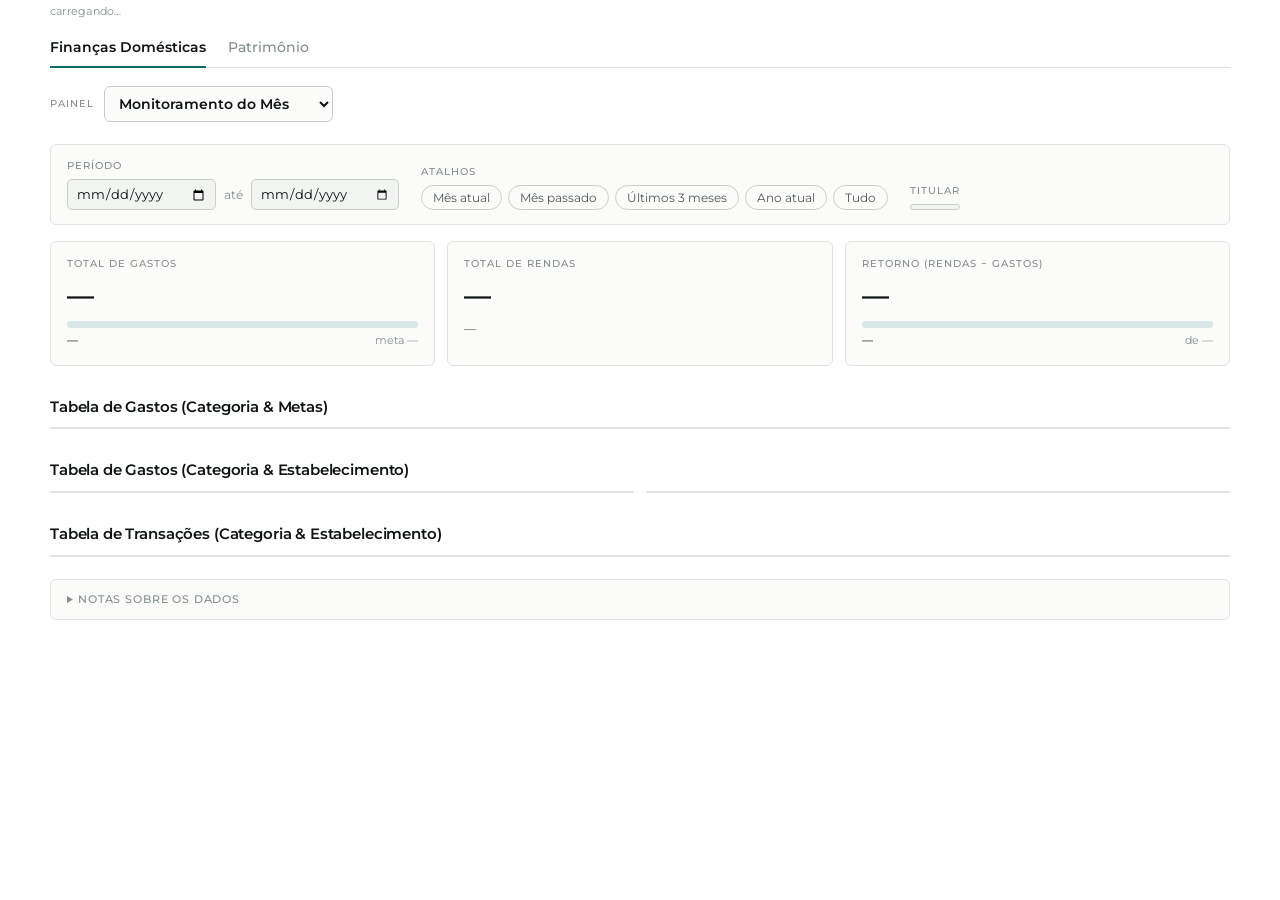
<file: fin/painel.html>
<!doctype html><html><head><meta charset=utf8><meta name=viewport content="width=device-width,initial-scale=1,viewport-fit=cover"><style>:root{color-scheme:light;box-sizing:border-box;padding-top:env(safe-area-inset-top,0px);padding-bottom:env(safe-area-inset-bottom,0px)}html{scroll-padding-top:env(safe-area-inset-top,0px)}body{margin:0;padding:0;font:14px -apple-system,BlinkMacSystemFont,sans-serif;background:#fff;color:#000}img{max-width:100%}[hidden]:not([hidden=until-found i]){display:none!important}</style></head><body>

<title>Finanças Hugo &amp; Bárbara</title>
<link rel="stylesheet" href="https://fonts.googleapis.com/css2?family=Montserrat:wght@400;500;600;700&display=swap">
<style>
  :root {
    color-scheme: light;
    --plane:        #f2f4f2;
    --surface:      #fbfcfa;
    --surface-2:    #eef1ee;
    --ink:          #0e1413;
    --ink-2:        #4d5856;
    --muted:        #838e8c;
    --line:         #dfe4e1;
    --line-strong:  #c7cfcc;
    --accent:       #0d6e68;
    --accent-soft:  rgba(13,110,104,0.12);
    --accent-track: rgba(13,110,104,0.14);
    --accent-sel:   rgba(13,110,104,0.20);

    --gastos:       #e74c3c;
    --rendas:       #27ae60;
    --pl:           #3498db;
    --gastos-ink:   #c0392b;
    --rendas-ink:   #1b7d45;

    --good:         #27ae60;
    --good-ink:     #1b7d45;
    --good-bg:      rgba(39,174,96,0.13);
    --warn:         #fab219;
    --warn-ink:     #7d5600;
    --warn-bg:      rgba(250,178,25,0.18);
    --crit:         #e74c3c;
    --crit-ink:     #c0392b;
    --crit-bg:      rgba(231,76,60,0.13);

    --sans: "Montserrat", system-ui, -apple-system, "Segoe UI", sans-serif;
    /* Mantido como token de "voz de dado". Montserrat não é monoespaçada, então
       todo número que precisa alinhar carrega font-variant-numeric: tabular-nums. */
    --mono: "Montserrat", system-ui, -apple-system, "Segoe UI", sans-serif;

    --r: 6px;
  }
  @media (prefers-color-scheme: dark) {
    :root:not([data-theme="light"]) {
      color-scheme: dark;
      --plane:        #0b0d0d;
      --surface:      #16191a;
      --surface-2:    #1e2222;
      --ink:          #f1f4f3;
      --ink-2:        #b4bebc;
      --muted:        #7f8a88;
      --line:         #262b2b;
      --line-strong:  #343b3a;
      --accent:       #2fa79f;
      --accent-soft:  rgba(47,167,159,0.16);
      --accent-track: rgba(47,167,159,0.18);
      --accent-sel:   rgba(47,167,159,0.26);

      --gastos-ink:   #ff7b6e;
      --rendas-ink:   #4ecb7b;

      --good-ink:     #4ecb7b;
      --good-bg:      rgba(39,174,96,0.20);
      --warn-ink:     #fab219;
      --warn-bg:      rgba(250,178,25,0.16);
      --crit-ink:     #ff7b6e;
      --crit-bg:      rgba(231,76,60,0.20);
    }
  }
  :root[data-theme="dark"] {
    color-scheme: dark;
    --plane:        #0b0d0d;
    --surface:      #16191a;
    --surface-2:    #1e2222;
    --ink:          #f1f4f3;
    --ink-2:        #b4bebc;
    --muted:        #7f8a88;
    --line:         #262b2b;
    --line-strong:  #343b3a;
    --accent:       #2fa79f;
    --accent-soft:  rgba(47,167,159,0.16);
    --accent-track: rgba(47,167,159,0.18);
    --accent-sel:   rgba(47,167,159,0.26);

    --gastos-ink:   #ff7b6e;
    --rendas-ink:   #4ecb7b;

    --good-ink:     #4ecb7b;
    --good-bg:      rgba(39,174,96,0.20);
    --warn-ink:     #fab219;
    --warn-bg:      rgba(250,178,25,0.16);
    --crit-ink:     #ff7b6e;
    --crit-bg:      rgba(231,76,60,0.20);
  }

  body {
    background: var(--plane);
    color: var(--ink);
    font-family: var(--sans);
    font-size: 14px;
    line-height: 1.45;
    -webkit-font-smoothing: antialiased;
  }
  .wrap {
    max-width: 1180px;
    margin: 0 auto;
    padding-inline: 20px;
    padding-block: 24px 56px;
  }

  /* ---------- header ---------- */
  .masthead { display: flex; flex-wrap: wrap; align-items: baseline; gap: 6px 16px; }
  .masthead h1 {
    font-size: 19px; font-weight: 600; margin: 0;
    text-transform: uppercase; letter-spacing: 0.055em;
    text-wrap: balance;
  }
  .atualizar {
    display: flex; align-items: center; gap: 10px; margin-left: auto;
  }
  .atualizar button {
    appearance: none; cursor: pointer;
    font-family: var(--sans); font-size: 12.5px; font-weight: 600; color: var(--accent);
    background: var(--surface); border: 1px solid var(--accent);
    border-radius: 999px; padding: 5px 14px;
    transition: background .12s ease, color .12s ease;
  }
  .atualizar button:hover:not(:disabled) { background: var(--accent); color: #fff; }
  .atualizar button:disabled { opacity: .55; cursor: progress; }
  .atualizar button:focus-visible { outline: 2px solid var(--accent); outline-offset: 2px; }
  .atualizar button.ghost {
    color: var(--ink-2); border-color: var(--line-strong); background: transparent;
  }
  .atualizar button.ghost:hover:not(:disabled) { background: var(--surface-2); color: var(--ink); }
  .atualizar .st { font-family: var(--mono); font-size: 11px; color: var(--muted); font-variant-numeric: tabular-nums; }
  .atualizar .st.ok { color: var(--rendas-ink); }
  .atualizar .st.erro { color: var(--gastos-ink); }

  .provenance {
    font-family: var(--mono); font-size: 11px; color: var(--muted);
    letter-spacing: 0.02em; font-variant-numeric: tabular-nums;
  }

  /* ---------- tabs ---------- */
  .tabs {
    display: flex; gap: 22px; margin-top: 18px;
    border-bottom: 1px solid var(--line);
  }
  .tab {
    appearance: none; background: none; border: 0; cursor: pointer;
    font-family: var(--sans); font-size: 14px; font-weight: 500; color: var(--muted);
    padding: 0 0 10px; margin-bottom: -1px;
    border-bottom: 2px solid transparent;
    transition: color .14s ease;
  }
  .tab:hover { color: var(--ink-2); }
  .tab[aria-selected="true"] { color: var(--ink); border-bottom-color: var(--accent); font-weight: 600; }
  .tab:focus-visible { outline: 2px solid var(--accent); outline-offset: 3px; border-radius: 2px; }

  .panelpick { display: flex; flex-wrap: wrap; align-items: center; gap: 8px 10px; margin-top: 18px; }
  .panelpick .lbl {
    font-family: var(--mono); font-size: 10px; font-weight: 500;
    letter-spacing: 0.10em; text-transform: uppercase; color: var(--muted);
  }
  .panelpick select {
    font-family: var(--sans); font-size: 14px; font-weight: 600; color: var(--ink);
    background: var(--surface); border: 1px solid var(--line-strong);
    border-radius: 6px; padding: 7px 10px; cursor: pointer;
  }
  .panelpick select:focus-visible { outline: 2px solid var(--accent); outline-offset: 2px; }

  /* ---------- filters ---------- */
  .filters {
    display: flex; flex-wrap: wrap; align-items: flex-end; gap: 14px 22px;
    margin-top: 22px; padding: 14px 16px;
    background: var(--surface); border: 1px solid var(--line); border-radius: var(--r);
  }
  .field { display: flex; flex-direction: column; gap: 6px; }
  .field > span.lbl {
    font-family: var(--mono); font-size: 10px; font-weight: 500;
    letter-spacing: 0.10em; text-transform: uppercase; color: var(--muted);
  }
  .dates { display: flex; align-items: center; gap: 8px; }
  .dates span.sep { color: var(--muted); font-size: 12px; }
  input[type="date"] {
    font-family: var(--mono); font-size: 12.5px; color: var(--ink);
    font-variant-numeric: tabular-nums;
    background: var(--plane); border: 1px solid var(--line-strong);
    border-radius: 5px; padding: 6px 8px; min-width: 0;
  }
  input[type="date"]:focus-visible { outline: 2px solid var(--accent); outline-offset: 1px; }

  .seg { display: flex; background: var(--plane); border: 1px solid var(--line-strong); border-radius: 5px; padding: 2px; }
  .seg button {
    appearance: none; border: 0; background: none; cursor: pointer;
    font-family: var(--sans); font-size: 12.5px; font-weight: 500; color: var(--ink-2);
    padding: 5px 11px; border-radius: 4px; white-space: nowrap;
    transition: background .12s ease, color .12s ease;
  }
  .seg button:hover { color: var(--ink); }
  .seg button[aria-pressed="true"] { background: var(--accent); color: #fff; font-weight: 600; }
  :root[data-theme="dark"] .seg button[aria-pressed="true"],
  .seg button[aria-pressed="true"] { color: #fff; }
  .seg button:focus-visible { outline: 2px solid var(--accent); outline-offset: 2px; }

  .ms { position: relative; }
  .ms-btn {
    appearance: none; cursor: pointer; text-align: left; position: relative;
    font-family: var(--sans); font-size: 12.5px; font-weight: 500; color: var(--ink);
    background: var(--plane); border: 1px solid var(--line-strong);
    border-radius: 5px; padding: 6px 26px 6px 10px;
    min-width: 132px; max-width: 200px;
    white-space: nowrap; overflow: hidden; text-overflow: ellipsis;
  }
  .ms-btn::after {
    content: "▾"; position: absolute; right: 9px; top: 50%;
    transform: translateY(-50%); color: var(--muted); font-size: 10px;
  }
  .ms-btn:focus-visible { outline: 2px solid var(--accent); outline-offset: 2px; }
  .ms-btn.on { border-color: var(--accent); color: var(--accent); font-weight: 600; }
  .ms-btn[aria-expanded="true"] { border-color: var(--accent); }
  .ms-pop {
    position: absolute; z-index: 30; top: calc(100% + 4px); left: 0;
    min-width: 240px; max-height: 280px; overflow-y: auto;
    background: var(--surface); border: 1px solid var(--line-strong);
    border-radius: 6px; padding: 6px;
    box-shadow: 0 10px 28px rgba(0,0,0,0.16);
  }
  .ms-acts {
    display: flex; justify-content: flex-end;
    padding: 2px 4px 6px; margin-bottom: 4px; border-bottom: 1px solid var(--line);
  }
  .ms-acts button {
    appearance: none; cursor: pointer; background: none; border: 0;
    font-family: var(--sans); font-size: 11.5px; color: var(--accent);
    text-decoration: underline; text-underline-offset: 2px; padding: 2px 4px;
  }
  .ms-pop label {
    display: flex; align-items: center; gap: 8px; padding: 5px 6px;
    border-radius: 4px; font-size: 12.5px; cursor: pointer; color: var(--ink);
  }
  .ms-pop label:hover { background: var(--accent-soft); }
  .ms-pop input { accent-color: var(--accent); margin: 0; flex: none; }

  .presets { display: flex; flex-wrap: wrap; gap: 6px; }
  .presets button {
    appearance: none; cursor: pointer;
    font-family: var(--sans); font-size: 12px; color: var(--ink-2);
    background: transparent; border: 1px solid var(--line-strong);
    border-radius: 999px; padding: 4px 11px;
    transition: border-color .12s ease, color .12s ease, background .12s ease;
  }
  .presets button:hover { border-color: var(--accent); color: var(--accent); }
  .presets button:focus-visible { outline: 2px solid var(--accent); outline-offset: 2px; }

  /* ---------- scorecards ---------- */
  .cards { display: grid; grid-template-columns: repeat(auto-fit, minmax(255px, 1fr)); gap: 12px; margin-top: 16px; }
  .card {
    background: var(--surface); border: 1px solid var(--line); border-radius: var(--r);
    padding: 15px 16px 16px;
    display: flex; flex-direction: column; gap: 9px;
  }
  .card .lbl {
    font-family: var(--mono); font-size: 10px; font-weight: 500;
    letter-spacing: 0.10em; text-transform: uppercase; color: var(--muted);
  }
  .card .val { font-size: 27px; font-weight: 600; letter-spacing: -0.02em; line-height: 1.1; font-variant-numeric: tabular-nums; }
  .card .sub { font-size: 12px; color: var(--ink-2); }
  .card .sub b { font-weight: 600; color: var(--ink); }

  .meter { display: flex; flex-direction: column; gap: 5px; margin-top: 1px; }
  .meter .track {
    height: 7px; border-radius: 4px; background: var(--accent-track); overflow: hidden;
  }
  .meter .fill { height: 100%; border-radius: 4px; background: var(--accent); transition: width .3s ease; }
  .meter .fill.is-warn { background: var(--warn); }
  .meter .fill.is-crit { background: var(--crit); }
  .meter .foot {
    display: flex; justify-content: space-between; gap: 10px;
    font-family: var(--mono); font-size: 11px; color: var(--muted); letter-spacing: 0.01em;
    font-variant-numeric: tabular-nums;
  }
  .meter .foot .pct { font-weight: 600; color: var(--ink-2); }
  .meter .foot .pct.is-warn { color: var(--warn-ink); }
  .meter .foot .pct.is-crit { color: var(--crit-ink); }
  .meter .foot .pct.is-good { color: var(--good-ink); }

  /* ---------- section + table ---------- */
  .section-head {
    display: flex; flex-wrap: wrap; align-items: baseline; justify-content: space-between;
    gap: 6px 16px; margin: 30px 0 10px;
  }
  .section-head h2 { font-size: 15px; font-weight: 600; letter-spacing: -0.01em; margin: 0 auto 0 0; }
  .section-head .hint { font-size: 11.5px; color: var(--muted); }

  .table-shell {
    background: var(--surface); border: 1px solid var(--line); border-radius: var(--r);
    overflow-x: auto;
  }
  table { border-collapse: collapse; width: 100%; min-width: 880px; }
  thead th {
    position: sticky; top: 0; z-index: 1;
    background: var(--surface-2);
    font-family: var(--mono); font-size: 10px; font-weight: 600;
    letter-spacing: 0.07em; text-transform: uppercase; color: var(--ink-2);
    text-align: right; padding: 9px 12px; white-space: nowrap;
    border-bottom: 1px solid var(--line-strong);
    cursor: pointer; user-select: none;
  }
  thead th:first-child { text-align: left; }
  thead th:hover { color: var(--accent); }
  thead th:focus-visible { outline: 2px solid var(--accent); outline-offset: -2px; }
  thead th .arrow { opacity: 0; margin-left: 4px; }
  thead th[data-active="1"] { color: var(--accent); }
  thead th[data-active="1"] .arrow { opacity: 1; }

  tbody td, tfoot td {
    padding: 8px 12px; text-align: right; white-space: nowrap;
    border-bottom: 1px solid var(--line);
    font-variant-numeric: tabular-nums;
    font-family: var(--mono); font-size: 12.5px;
  }
  tbody td:first-child, tfoot td:first-child {
    text-align: left; font-family: var(--sans); font-size: 13px; font-weight: 500;
  }
  tbody tr:hover td { background: var(--accent-soft); }
  tbody tr:last-child td { border-bottom: 0; }
  tfoot td {
    border-top: 2px solid var(--line-strong); border-bottom: 0;
    font-weight: 600; color: var(--ink); background: var(--surface-2);
  }
  td.gastos { font-weight: 600; }
  .est { color: var(--accent); font-weight: 600; margin-left: 3px; font-size: 11px; }

  tbody tr { cursor: pointer; }
  tbody tr:focus-visible { outline: 2px solid var(--accent); outline-offset: -2px; }
  tbody tr.sel td { background: var(--accent-sel); }
  tbody tr.sel td:first-child { box-shadow: inset 3px 0 0 var(--accent); }
  tbody tr.sel:hover td { background: var(--accent-sel); }
  tbody.has-sel tr:not(.sel) td { opacity: .40; }

  .xfilter {
    display: flex; flex-wrap: wrap; align-items: center; gap: 8px 12px;
    margin-top: 12px; padding: 9px 14px;
    background: var(--accent-soft); border: 1px solid var(--accent);
    border-radius: var(--r);
  }
  .xfilter .lbl {
    font-family: var(--mono); font-size: 10px; font-weight: 500;
    letter-spacing: 0.10em; text-transform: uppercase; color: var(--accent);
  }
  .xchips { display: flex; flex-wrap: wrap; gap: 6px; }
  .xchip {
    appearance: none; cursor: pointer; display: inline-flex; align-items: center; gap: 8px;
    font-family: var(--sans); font-size: 13px; font-weight: 600; color: #fff;
    background: var(--accent); border: 0; border-radius: 999px; padding: 4px 8px 4px 12px;
  }
  .xclear {
    appearance: none; cursor: pointer; background: none; border: 0;
    font-family: var(--sans); font-size: 12px; font-weight: 500; color: var(--accent);
    text-decoration: underline; text-underline-offset: 3px; padding: 2px 4px;
  }
  .xclear:focus-visible { outline: 2px solid var(--accent); outline-offset: 2px; border-radius: 3px; }
  kbd {
    font-family: var(--mono); font-size: 10.5px; font-weight: 500;
    background: var(--surface); color: var(--ink-2);
    border: 1px solid var(--line-strong); border-bottom-width: 2px;
    border-radius: 4px; padding: 1px 5px;
  }
  .xchip .x {
    font-size: 14px; line-height: 1; opacity: .75;
    border-radius: 50%; width: 17px; height: 17px;
    display: inline-flex; align-items: center; justify-content: center;
    background: rgba(255,255,255,0.18);
  }
  .xchip:hover .x { opacity: 1; }
  .xchip:focus-visible { outline: 2px solid var(--ink); outline-offset: 2px; }
  .xhint { font-size: 11.5px; color: var(--ink-2); }

  .card .lbl .scope { color: var(--accent); }
  td.qtd[title] { cursor: help; }

  .chip {
    display: inline-flex; align-items: center; gap: 6px;
    padding: 2px 8px; border-radius: 999px;
    font-weight: 600; font-size: 12px;
  }
  .chip .g { font-size: 10px; line-height: 1; }
  .chip.is-crit { background: var(--crit-bg); color: var(--crit-ink); box-shadow: inset 0 0 0 1px var(--crit); }
  .chip.is-warn { background: var(--warn-bg); color: var(--warn-ink); box-shadow: inset 0 0 0 1px var(--warn); }
  .chip.is-good { background: var(--good-bg); color: var(--good-ink); box-shadow: inset 0 0 0 1px var(--good); }

  .empty { padding: 44px 16px; text-align: center; color: var(--muted); font-size: 13px; }

  .duo { display: grid; grid-template-columns: 1fr 1fr; gap: 12px; align-items: start; }
  @media (max-width: 820px) { .duo { grid-template-columns: 1fr; } }
  .tbl-sm { max-height: 430px; overflow-y: auto; }
  .tbl-sm table { min-width: 400px; }
  .tbl-sm tfoot td { position: sticky; bottom: 0; z-index: 1; }

  .tbl-tx { max-height: 520px; overflow-y: auto; }
  .tbl-tx table { min-width: 960px; }
  .tbl-tx tbody td:first-child, .tbl-tx tfoot td:first-child {
    text-align: right; font-family: var(--mono); font-size: 11.5px;
    color: var(--muted); font-weight: 400;
  }
  .tbl-tx th.l, .tbl-tx td.l { text-align: left; }
  .tbl-tx td.l { font-family: var(--sans); font-size: 12.5px; font-weight: 400; }
  .tbl-tx td.desc { max-width: 280px; overflow: hidden; text-overflow: ellipsis; color: var(--ink-2); }
  .tbl-tx td.pos { color: var(--rendas-ink); font-weight: 600; }
  .tbl-tx tfoot td { position: sticky; bottom: 0; z-index: 1; }
  .tbl-tx tfoot td:first-child { color: var(--ink); font-weight: 600; }

  .cards-5 { grid-template-columns: repeat(auto-fit, minmax(186px, 1fr)); }
  .card .val.neg { color: var(--gastos-ink); }
  .card .val.pos { color: var(--rendas-ink); }

  .chartbox {
    position: relative;
    background: var(--surface); border: 1px solid var(--line);
    border-radius: var(--r); padding: 14px 16px 10px;
  }
  .legend { display: flex; flex-wrap: wrap; gap: 6px 18px; margin-bottom: 6px; }
  .legend span { display: inline-flex; align-items: center; gap: 7px; font-size: 12.5px; color: var(--ink-2); }
  .legend i { width: 11px; height: 11px; border-radius: 3px; display: inline-block; }
  .chartscroll { overflow-x: auto; }
  .chartscroll svg { display: block; }
  .chart-grid { stroke: var(--line); stroke-width: 1; }
  .chart-axis { stroke: var(--line-strong); stroke-width: 1; }
  .chart-tick {
    font-family: var(--mono); font-size: 10px; fill: var(--muted);
    font-variant-numeric: tabular-nums;
  }
  .chart-xlab { font-family: var(--mono); font-size: 11px; fill: var(--ink-2); font-variant-numeric: tabular-nums; }
  .chart-val { font-family: var(--mono); font-weight: 600; font-variant-numeric: tabular-nums; }
  .chart-val.dentro { fill: #ffffff; }
  .chart-val.fora { fill: var(--ink-2); }
  .chart-hit { fill: transparent; cursor: pointer; }
  .viewsel {
    font-family: var(--sans); font-size: 12.5px; font-weight: 600; color: var(--ink);
    background: var(--surface); border: 1px solid var(--line-strong);
    border-radius: 5px; padding: 5px 8px; cursor: pointer;
  }
  .viewsel:focus-visible { outline: 2px solid var(--accent); outline-offset: 2px; }
  .linha-mark { fill: none; stroke-width: 2; stroke-linecap: round; stroke-linejoin: round; }
  .ponto-mark { stroke: var(--surface); stroke-width: 2; }
  .banda-mark { stroke: none; }
  .crosshair { stroke: var(--line-strong); stroke-width: 1; stroke-dasharray: 3 3; }
  .legend i.faixa { border-radius: 2px; opacity: .30; }

  .tip {
    position: absolute; z-index: 5; pointer-events: none;
    background: var(--surface); border: 1px solid var(--line-strong);
    border-radius: 6px; padding: 8px 10px; min-width: 150px;
    box-shadow: 0 6px 20px rgba(0,0,0,0.13);
  }
  .tip .m {
    font-family: var(--mono); font-size: 10px; letter-spacing: .09em;
    text-transform: uppercase; color: var(--muted); display: block; margin-bottom: 5px;
  }
  .tip .r { display: flex; align-items: center; gap: 7px; font-size: 12.5px; margin-top: 3px; }
  .tip .r i { width: 9px; height: 9px; border-radius: 2px; }
  .tip .r b { margin-left: auto; font-family: var(--mono); font-variant-numeric: tabular-nums; }
  .tip .sep { border-top: 1px solid var(--line); margin: 6px 0 4px; }

  .metawarn {
    display: inline-flex; align-items: center; gap: 6px;
    font-size: 11.5px; color: var(--warn-ink);
    background: var(--warn-bg); box-shadow: inset 0 0 0 1px var(--warn);
    border-radius: 999px; padding: 2px 10px;
  }
  .xchip .dim {
    font-family: var(--mono); font-size: 9px; font-weight: 600;
    letter-spacing: 0.08em; opacity: .72;
  }

  /* ---------- notes ---------- */
  details.notes {
    margin-top: 22px; background: var(--surface); border: 1px solid var(--line);
    border-radius: var(--r); padding: 12px 16px;
  }
  details.notes summary {
    cursor: pointer; font-family: var(--mono); font-size: 10.5px; font-weight: 500;
    letter-spacing: 0.08em; text-transform: uppercase; color: var(--muted);
  }
  details.notes summary:focus-visible { outline: 2px solid var(--accent); outline-offset: 3px; }
  details.notes ul { margin: 10px 0 2px; padding-left: 18px; }
  details.notes li { font-size: 12.5px; color: var(--ink-2); margin-bottom: 6px; line-height: 1.5; }
  details.notes code { font-family: var(--mono); font-size: 11.5px; background: var(--surface-2); padding: 1px 4px; border-radius: 3px; }

  /* ---------- patrimonio placeholder ---------- */
  .pending {
    margin-top: 22px; background: var(--surface); border: 1px solid var(--line);
    border-radius: var(--r); padding: 22px 20px;
  }
  .pending h3 { margin: 0 0 8px; font-size: 15px; font-weight: 600; }
  .pending p { margin: 0 0 16px; font-size: 13px; color: var(--ink-2); max-width: 62ch; }
  .inv { display: grid; grid-template-columns: repeat(auto-fit, minmax(190px, 1fr)); gap: 10px; }
  .inv div {
    border: 1px solid var(--line); border-radius: 5px; padding: 10px 12px; background: var(--plane);
  }
  .inv .k {
    font-family: var(--mono); font-size: 10px; letter-spacing: 0.09em;
    text-transform: uppercase; color: var(--muted); display: block; margin-bottom: 3px;
  }
  .inv .v { font-size: 12.5px; color: var(--ink-2); }

  @media (prefers-reduced-motion: reduce) {
    * { transition: none !important; animation: none !important; }
  }
  @media (max-width: 560px) {
    .card .val { font-size: 23px; }
    .filters { gap: 12px 16px; }
  }

  /* ---------- dentro do app ---------- */
  /* seleção de barras no gráfico do Histórico */
  .chart-hit.sel-hit { cursor: pointer; }
  .bar-g { transition: opacity .12s ease; }
  .bar-g.apagada { opacity: .28; }
  svg.arrastando .bar-g { opacity: .28; }
  svg.arrastando .bar-g.previa { opacity: 1; }
  svg.arrastando { cursor: ew-resize; user-select: none; }

  /* tabelas compactas do Histórico: sem rolagem lateral, 10 linhas visíveis */
  .tbl-h { overflow-x: hidden; }
  .tbl-h table { min-width: 0; width: 100%; table-layout: fixed; }
  .tbl-h th, .tbl-h td { box-sizing: border-box; padding-left: 8px; padding-right: 8px; }
  .tbl-h th { white-space: normal; line-height: 1.25; vertical-align: bottom; }
  .tbl-h th:nth-child(2) { width: 54px; }
  .tbl-h th:nth-child(3) { width: 112px; }
  .tbl-h th:nth-child(4) { width: 62px; }
  .tbl-h th:nth-child(5) { width: 120px; }
  .tbl-h td:first-child, .tbl-h th:first-child { overflow: hidden; text-overflow: ellipsis; }
  .tbl-h th:first-child { white-space: nowrap; }
  .tbl-h th .arrow { margin-left: 2px; }
  @media (max-width: 480px) {
    .tbl-h th, .tbl-h td { padding-left: 6px; padding-right: 6px; }
    .tbl-h th { font-size: 9px; letter-spacing: .04em; }
    .tbl-h td { font-size: 11px; }
    .tbl-h td:first-child { font-size: 12px; }
    .tbl-h th:nth-child(2) { width: 40px; }
    .tbl-h th:nth-child(3) { width: 88px; }
    .tbl-h th:nth-child(4) { width: 48px; }
    .tbl-h th:nth-child(5) { width: 94px; }
  }
  .cards-5 .card .val { font-size: clamp(17px, 1.75vw, 22px); white-space: nowrap; overflow: hidden; text-overflow: ellipsis; }
  .tbl-sm td.rendas { font-weight: 600; color: var(--rendas-ink); }
  .tbl-tx td.tipo { font-family: var(--sans); font-size: 12px; color: var(--ink-2); text-align: left; }
  html, body { background: transparent !important; }
  .wrap { padding-block: 4px 24px; }
  .masthead h1, #barraAtualizar { display: none !important; }
  .cards { grid-template-columns: repeat(auto-fit, minmax(min(255px, 100%), 1fr)); }
  .cards-5 { grid-template-columns: repeat(auto-fit, minmax(min(186px, 100%), 1fr)); }
  .card, .filters, .chartbox, .table-shell { min-width: 0; max-width: 100%; }
  @media (max-width: 560px) {
    .wrap { padding-inline: 14px; }
    .cards, .cards-5 { grid-template-columns: 1fr 1fr; gap: 8px; }
    .cards > .card:last-child:nth-child(odd) { grid-column: 1 / -1; }
    .card { padding: 12px; gap: 6px; }
    .card .val { font-size: clamp(16px, 5.2vw, 21px); white-space: nowrap; overflow: hidden; text-overflow: ellipsis; }
    .card .sub, .meter .foot { font-size: 11px; }
    .filters { padding: 12px; }
    .dates { flex-wrap: wrap; }
    .dates input[type="date"] { flex: 1 1 120px; }
    .section-head { flex-wrap: wrap; }
  }
</style>

<div class="wrap">
  <header class="masthead">
    <h1>Dashboard de Gestão Financeira</h1>
    <span class="provenance" id="prov">carregando…</span>
    <span class="atualizar" id="barraAtualizar">
      <span class="st" id="statusAtualizar"></span>
      <input type="file" id="arqPlanilha" accept=".xlsx,.xlsm,.xls" hidden>
      <button type="button" class="ghost" id="btnArquivo"
        title="Baixe a planilha do Google Sheets como .xlsx e envie aqui">Enviar planilha</button>
      <button type="button" id="btnAtualizar">Atualizar dados</button>
    </span>
  </header>

  <div class="tabs" role="tablist" aria-label="Seções do painel">
    <button class="tab" id="tab-dom" role="tab" aria-selected="true" aria-controls="panel-dom">Finanças Domésticas</button>
    <button class="tab" id="tab-pat" role="tab" aria-selected="false" aria-controls="panel-pat">Patrimônio</button>
  </div>

  <!-- ============ FINANÇAS DOMÉSTICAS ============ -->
  <section id="panel-dom" role="tabpanel" aria-labelledby="tab-dom">
    <div class="panelpick">
      <label class="lbl" for="panelSel">Painel</label>
      <select id="panelSel">
        <option value="mes">Monitoramento do Mês</option>
        <option value="hist">Histórico de Performance</option>
      </select>
      <span class="xhint" id="panelHint"></span>
    </div>

    <div class="filters">
      <label class="field">
        <span class="lbl">Período</span>
        <span class="dates">
          <input type="date" id="dtFrom" aria-label="Data inicial">
          <span class="sep">até</span>
          <input type="date" id="dtTo" aria-label="Data final">
        </span>
      </label>

      <div class="field">
        <span class="lbl">Atalhos</span>
        <div class="presets" id="presets">
          <button type="button" data-p="mes">Mês atual</button>
          <button type="button" data-p="mesAnt">Mês passado</button>
          <button type="button" data-p="3m">Últimos 3 meses</button>
          <button type="button" data-p="ano">Ano atual</button>
          <button type="button" data-p="tudo">Tudo</button>
        </div>
      </div>

      <div class="field">
        <span class="lbl">Titular</span>
        <div class="seg" id="segTitular" role="group" aria-label="Filtro de titular"></div>
      </div>
    </div>

    <div class="xfilter" id="xfilter" hidden>
      <span class="lbl">Filtro da tabela</span>
      <span class="xchips" id="xchips"></span>
      <button type="button" class="xclear" id="xclear" hidden>Limpar tudo</button>
      <span class="xhint"><kbd>Ctrl</kbd>/<kbd>&#8984;</kbd> + clique soma à seleção &middot; arraste no gráfico para pegar várias barras &middot; <kbd>Esc</kbd> ou clique fora limpa</span>
    </div>

    <div id="panel-mes">
    <div class="cards">
      <div class="card">
        <span class="lbl" id="lblGastos">Total de gastos</span>
        <span class="val" id="kGastos">—</span>
        <div class="meter">
          <div class="track"><div class="fill" id="barGastos" style="width:0%"></div></div>
          <div class="foot">
            <span class="pct" id="pctGastos">—</span>
            <span id="metaGastos">meta —</span>
          </div>
        </div>
      </div>

      <div class="card">
        <span class="lbl" id="lblRendas">Total de rendas</span>
        <span class="val" id="kRendas">—</span>
        <span class="sub" id="subRendas">—</span>
      </div>

      <div class="card">
        <span class="lbl" id="lblRetorno">Retorno (rendas − gastos)</span>
        <span class="val" id="kRetorno">—</span>
        <div class="meter">
          <div class="track"><div class="fill" id="barRetorno" style="width:0%"></div></div>
          <div class="foot">
            <span class="pct" id="pctRetorno">—</span>
            <span id="baseRetorno">de —</span>
          </div>
        </div>
      </div>
    </div>

    <div class="section-head">
      <h2>Tabela de Gastos (Categoria &amp; Metas)</h2>
      <span class="hint" id="tblHint"></span>
      <span class="metawarn" id="metaWarn" hidden></span>
    </div>

    <div class="table-shell">
      <table id="tbl">
        <thead>
          <tr id="thead-row"></tr>
        </thead>
        <tbody id="tbody"></tbody>
        <tfoot id="tfoot"></tfoot>
      </table>
    </div>
    <div class="empty" id="emptyState" hidden>Nenhum gasto registrado neste período.</div>

    <div class="section-head">
      <h2>Tabela de Gastos (Categoria &amp; Estabelecimento)</h2>
      <span class="hint" id="miniHint"></span>
    </div>

    <div class="duo">
      <div class="table-shell tbl-sm">
        <table>
          <thead><tr id="headCat"></tr></thead>
          <tbody id="bodyCat"></tbody>
          <tfoot id="footCat"></tfoot>
        </table>
      </div>
      <div class="table-shell tbl-sm">
        <table>
          <thead><tr id="headEst"></tr></thead>
          <tbody id="bodyEst"></tbody>
          <tfoot id="footEst"></tfoot>
        </table>
      </div>
    </div>

    <div class="section-head">
      <h2>Tabela de Transações (Categoria &amp; Estabelecimento)</h2>
      <span class="hint" id="txHint"></span>
    </div>

    <div class="table-shell tbl-tx">
      <table>
        <thead><tr id="headTx"></tr></thead>
        <tbody id="bodyTx"></tbody>
        <tfoot id="footTx"></tfoot>
      </table>
    </div>

    <details class="notes">
      <summary>Notas sobre os dados</summary>
      <ul>
        <li><b>Média mensal</b> vem da aba <code>Metas</code>: <code>VALOR ACUMULADO ÷ QUANTIDADE MESES</code> da última linha da categoria dentro do período. Como <code>QUANTIDADE MESES</code> começa em branco (0) no primeiro mês de cada categoria, ela conta um mês a menos do que o acumulado cobre — em set/2026 marca 9 para 10 meses de dados, o que infla a média em ~11%. Mantive sua fórmula; posso trocar pela contagem real de meses se preferir.</li>
        <li>Lançamentos de <b>Gastos com valor positivo</b> (estorno, reembolso, repasse de terceiro) são <b>abatidos</b> do total da categoria, não somados — são 36 no histórico. Eles não entram na <code>QTD</code> (que conta saídas) nem no ticket médio; a marcação <span class="est">·n</span> ao lado da QTD mostra quantos foram abatidos, e o total líquido é o que vai para <code>GASTOS</code>. Mesma convenção da aba <code>Metas</code>, cujo <code>VALOR ACUMULADO</code> já vem líquido.</li>
        <li>As <b>metas são mensais e por categoria</b> — não existem por titular nem por estabelecimento. Ao filtrar por um desses, os gastos diminuem mas a coluna <code>META</code> continua cheia, e o Δ fica otimista; um aviso aparece ao lado do título da tabela quando isso acontece. Diga se prefere ratear.</li>
        <li>Cada mês tocado pelo período soma a <b>meta cheia</b> daquele mês (sem rateio por dias), como você pediu.</li>
        <li>Em <b>dez/2025</b> a aba <code>Metas</code> tem <code>💼 Trabalho</code> duplicado (R$ 50 + R$ 700); o painel soma os dois, igual à planilha.</li>
        <li><code>⚫ Outros</code> e <code>🦁 Impostos</code> não têm meta cadastrada — aparecem com meta R$ 0. <code>🏠 Moradia</code> só tem meta a partir de jan/2026.</li>
        <li>Lançamentos com tipo <code>Aquisição Imóvel</code> e <code>Amortização</code> ficam fora de gastos e rendas (entram na aba Patrimônio).</li>
        <li>A <b>Tabela de Transações</b> lista só lançamentos de <code>Gastos</code>, porque a coluna <code>%</code> só faz sentido sobre um total de mesmo sinal. Os estornos aparecem nela com valor positivo, em verde. Diga se quiser as rendas junto.</li>
      </ul>
    </details>
    </div><!-- /panel-mes -->

    <div id="panel-hist" hidden>
      <div class="cards cards-5">
        <div class="card">
          <span class="lbl">Meta mensal</span>
          <span class="val" id="hMeta">—</span>
          <span class="sub" id="hMetaSub">—</span>
        </div>
        <div class="card">
          <span class="lbl">Gastos</span>
          <span class="val" id="hGastos">—</span>
          <span class="sub" id="hGastosSub">—</span>
        </div>
        <div class="card">
          <span class="lbl">Rendas</span>
          <span class="val" id="hRendas">—</span>
          <span class="sub" id="hRendasSub">—</span>
        </div>
        <div class="card">
          <span class="lbl">Retorno</span>
          <span class="val" id="hRetorno">—</span>
          <span class="sub" id="hRetornoSub">—</span>
        </div>
        <div class="card">
          <span class="lbl">Saldo</span>
          <span class="val" id="hSaldo">—</span>
          <span class="sub" id="hSaldoSub">—</span>
        </div>
      </div>

      <div class="section-head">
        <h2 id="chartTitle">Rendas e Gastos por Mês</h2>
        <span class="hint" id="chartHint"></span>
        <div class="seg" id="segChart" role="group" aria-label="Visão do gráfico">
          <button type="button" data-v="ambos" aria-pressed="true">Rendas e Gastos</button>
          <button type="button" data-v="retorno" aria-pressed="false">Retorno</button>
        </div>
      </div>
      <div class="chartbox">
        <div class="legend" id="chartLegend"></div>
        <div class="chartscroll" id="chartScroll"></div>
        <div class="tip" id="chartTip" hidden></div>
      </div>

      <div class="section-head">
        <h2>Gastos por Categoria e Estabelecimento</h2>
        <span class="hint" id="hGHint"></span>
      </div>
      <div class="duo">
        <div class="table-shell tbl-sm tbl-h">
          <table><thead><tr id="headHGCat"></tr></thead><tbody id="bodyHGCat"></tbody><tfoot id="footHGCat"></tfoot></table>
        </div>
        <div class="table-shell tbl-sm tbl-h">
          <table><thead><tr id="headHGEst"></tr></thead><tbody id="bodyHGEst"></tbody><tfoot id="footHGEst"></tfoot></table>
        </div>
      </div>

      <div class="section-head">
        <h2>Rendas por Categoria e Estabelecimento</h2>
        <span class="hint" id="hRHint"></span>
      </div>
      <div class="duo">
        <div class="table-shell tbl-sm tbl-h">
          <table><thead><tr id="headHRCat"></tr></thead><tbody id="bodyHRCat"></tbody><tfoot id="footHRCat"></tfoot></table>
        </div>
        <div class="table-shell tbl-sm tbl-h">
          <table><thead><tr id="headHREst"></tr></thead><tbody id="bodyHREst"></tbody><tfoot id="footHREst"></tfoot></table>
        </div>
      </div>

      <div class="section-head">
        <h2>Tabela de Transações (todas)</h2>
        <span class="hint" id="hTxHint"></span>
      </div>
      <div class="table-shell tbl-tx">
        <table><thead><tr id="headHTx"></tr></thead><tbody id="bodyHTx"></tbody><tfoot id="footHTx"></tfoot></table>
      </div>
    </div>
  </section>

  <!-- ============ PATRIMÔNIO ============ -->
  <section id="panel-pat" role="tabpanel" aria-labelledby="tab-pat" hidden>
    <div class="filters">
      <label class="field">
        <span class="lbl">Período</span>
        <span class="dates">
          <input type="date" id="patFrom" aria-label="Data inicial do patrimônio">
          <span class="sep">até</span>
          <input type="date" id="patTo" aria-label="Data final do patrimônio">
        </span>
      </label>
      <div class="field">
        <span class="lbl">Categoria</span>
        <div id="msPatCat"></div>
      </div>
      <div class="field">
        <span class="lbl">Movimentação</span>
        <div id="msPatMov"></div>
      </div>
      <div class="field">
        <span class="lbl">Descrição</span>
        <div id="msPatDesc"></div>
      </div>
      <div class="field">
        <span class="lbl">Titular</span>
        <div class="seg" id="segPatTit" role="group" aria-label="Filtro de titular"></div>
      </div>
    </div>

    <div class="cards cards-5">
      <div class="card">
        <span class="lbl">Ativos</span>
        <span class="val" id="pAtivos">—</span>
        <span class="sub" id="pAtivosSub">—</span>
      </div>
      <div class="card">
        <span class="lbl">Passivos</span>
        <span class="val" id="pPassivos">—</span>
        <span class="sub" id="pPassivosSub">—</span>
      </div>
      <div class="card">
        <span class="lbl">Patrimônio líquido</span>
        <span class="val" id="pLiquido">—</span>
        <span class="sub" id="pLiquidoSub">—</span>
      </div>
      <div class="card">
        <span class="lbl">Patrimônio investimentos</span>
        <span class="val" id="pInvest">—</span>
        <span class="sub" id="pInvestSub">—</span>
      </div>
      <div class="card">
        <span class="lbl">Patrimônio imóveis</span>
        <span class="val" id="pImoveis">—</span>
        <span class="sub" id="pImoveisSub">—</span>
      </div>
    </div>

    <div class="section-head">
      <h2 id="patChartTitle">Performance Patrimônio por Mês</h2>
      <span class="hint" id="patChartHint"></span>
      <div class="seg" id="segPatChart" role="group" aria-label="Visão do gráfico de patrimônio">
        <button type="button" data-v="ambos" aria-pressed="true">Ativos e Passivos</button>
        <button type="button" data-v="pl" aria-pressed="false">Patrimônio Líquido</button>
      </div>
    </div>
    <div class="chartbox">
      <div class="legend" id="patChartLegend"></div>
      <div class="chartscroll" id="patChartScroll"></div>
      <div class="tip" id="patChartTip" hidden></div>
    </div>

    <div class="section-head">
      <h2 id="rendTitle">Rendimento por Mês</h2>
      <span class="hint" id="rendHint"></span>
      <select id="rendSel" class="viewsel" aria-label="Visão do gráfico de rendimento">
        <option value="abs">Rendimento (R$)</option>
        <option value="pct">Rendimento (%)</option>
        <option value="sobre">Rendimento sobre o patrimônio (%)</option>
        <option value="sim">Renda líquida simulada (R$)</option>
        <option value="covGastos">Renda simulada ÷ gastos do mês (%)</option>
        <option value="covRendas">Renda simulada ÷ rendas do mês (%)</option>
      </select>
    </div>
    <div class="chartbox">
      <div class="legend" id="rendLegend"></div>
      <div class="chartscroll" id="rendScroll"></div>
      <div class="tip" id="rendTip" hidden></div>
    </div>

    <details class="notes">
      <summary>Notas sobre os dados</summary>
      <ul>
        <li><b>Aluguéis</b> (movimentação <code>Aluguéis</code>) somam integralmente ao rendimento do mês: <b>rendimento = saldo do mês − saldo anterior − movimentações + aluguéis</b>. Como são renda e não saldo, não entram nos scorecards de ativos nem no patrimônio líquido, mesmo que o filtro de Movimentação os inclua. Eles seguem os filtros de categoria (<code>Imóveis</code>), descrição e titular.</li>
        <li><b>Rendimento</b> = saldo do mês − saldo do mês anterior − movimentações do mês. As movimentações entram com o próprio sinal: aporte é positivo e sai da conta, saque é negativo e volta para a conta. Tratar só os aportes distorceria fevereiro de −0,29% para −10,69%, porque o saque de R$ 12.161,69 viraria prejuízo.</li>
        <li>O rendimento usa apenas linhas de <code>Saldo</code> de ativos — o imóvel (lançado como <code>Valor</code>) não rende, e o financiamento é passivo. Este gráfico ignora o filtro de Movimentação, porque precisa ver saldos e movimentações juntos; os demais filtros valem normalmente.</li>
        <li>A <b>renda líquida simulada</b> divide o patrimônio líquido por 350 (estimativa central), 400 (piso) e 300 (teto). É uma taxa de retirada mensal já descontada de inflação e impostos — cerca de 3,4% ao ano na linha central.</li>
        <li>Cada linha da aba <code>Patrimônio</code> é um <b>retrato mensal</b>: os mesmos itens se repetem todo mês. Por isso os scorecards mostram o <b>saldo do mês mais recente dentro do período</b>, e não a soma do período — somar os nove meses daria nove vezes o patrimônio real (R$ 5,06 milhões em vez de R$ 564 mil de ativos).</li>
        <li>O gráfico usa o retrato de cada mês, então a evolução mês a mês está correta.</li>
        <li><code>Passivos</code> vêm negativos na planilha; o painel mostra o módulo, e o <b>patrimônio líquido</b> é ativos menos esse módulo.</li>
        <li><code>Patrimônio imóveis</code> soma a categoria <code>Imóveis</code> inteira — o valor do imóvel menos o saldo devedor do financiamento.</li>
        <li>As movimentações <code>Aporte</code>, <code>Saque</code> e <code>Impostos</code> já estão embutidas nos saldos. Deixá-las no filtro soma um pouquinho duas vezes; para saldos limpos, filtre <code>Saldo</code> ou <code>Valor</code>.</li>
      </ul>
    </details>
  </section>
</div>

<script>
  // Os dados vêm do app: a página pai lê a planilha ao vivo e coloca aqui antes de abrir o painel.
  try { window.FIN = window.parent.__FIN__; } catch (e) { window.FIN = null; }
</script>
<script>
(function () {
  "use strict";
  var FIN = window.FIN;
  var D, TX, TXBYID, MIN_DATE, MAX_DATE, TITULARES, PC;
  var metaByMonthCat, metaMonthTotal, metaRowsByCat;

  var fmtBRL = new Intl.NumberFormat("pt-BR", { style: "currency", currency: "BRL" });
  var fmtBRL0 = new Intl.NumberFormat("pt-BR", { style: "currency", currency: "BRL", maximumFractionDigits: 0 });
  var fmtInt = new Intl.NumberFormat("pt-BR");
  function money(v) { return fmtBRL.format(v); }
  function pct(v) { return (Math.round(v * 10) / 10).toLocaleString("pt-BR", { minimumFractionDigits: 1, maximumFractionDigits: 1 }) + "%"; }

  // Tudo que é derivado da planilha fica aqui, para poder ser refeito quando
  // o botão "Atualizar dados" trouxer uma versão nova.
  function derivar() {
    D = FIN.dims;

    TX = FIN.tx.map(function (r) {
      return {
        data: r[0],
        titular: D.titular[r[1]],
        tipo: D.tipo[r[2]],
        categoria: r[3] >= 0 ? D.categoria[r[3]] : "(sem categoria)",
        valor: r[4],
        conta: r[5] >= 0 ? D.conta[r[5]] : "—",
        estabelecimento: r[7] >= 0 ? D.estabelecimento[r[7]] : "(sem estabelecimento)",
        id: r[10],
        descricao: r[11] || ""
      };
    });

    TXBYID = {};
    TX.forEach(function (t) { TXBYID[String(t.id)] = t; });

    var allDates = TX.map(function (t) { return t.data; }).sort();
    MIN_DATE = allDates[0]; MAX_DATE = allDates[allDates.length - 1];

    // metaByMonthCat["2026-09|🍔 Alimentação"] = valor  (somado, cobre duplicatas)
    metaByMonthCat = {}; metaMonthTotal = {}; metaRowsByCat = {};
    FIN.metas.forEach(function (m) {
      var ym = m[0].slice(0, 7), cat = m[1], val = m[2] || 0;
      var k = ym + "|" + cat;
      metaByMonthCat[k] = (metaByMonthCat[k] || 0) + val;
      metaMonthTotal[ym] = (metaMonthTotal[ym] || 0) + val;
      (metaRowsByCat[cat] = metaRowsByCat[cat] || []).push({ ym: ym, meses: m[3] || 0, acum: m[4] || 0 });
    });
    Object.keys(metaRowsByCat).forEach(function (c) {
      metaRowsByCat[c].sort(function (a, b) { return a.ym < b.ym ? -1 : 1; });
    });

    TITULARES = ["Todos"].concat(D.titular);

    PC = {};
    FIN.patCols.forEach(function (c, i) { PC[c] = i; });
  }
  derivar();

  function monthsInRange(from, to) {
    var out = [], y = +from.slice(0, 4), m = +from.slice(5, 7);
    var ey = +to.slice(0, 4), em = +to.slice(5, 7);
    var guard = 0;
    while ((y < ey || (y === ey && m <= em)) && guard++ < 600) {
      out.push(y + "-" + String(m).padStart(2, "0"));
      m++; if (m > 12) { m = 1; y++; }
    }
    return out;
  }

  // Última linha de Metas da categoria com ym <= fim do período.
  function mediaMensal(cat, endYm) {
    var rows = metaRowsByCat[cat];
    if (!rows) return null;
    var pick = null;
    for (var i = 0; i < rows.length; i++) { if (rows[i].ym <= endYm) pick = rows[i]; }
    if (!pick) return null;
    var meses = pick.meses > 0 ? pick.meses : 1;
    return -pick.acum / meses;
  }

  // ---- state -------------------------------------------------------------
  var today = new Date();
  function iso(d) {
    return d.getFullYear() + "-" + String(d.getMonth() + 1).padStart(2, "0") + "-" + String(d.getDate()).padStart(2, "0");
  }
  function monthBounds(d) {
    return [iso(new Date(d.getFullYear(), d.getMonth(), 1)), iso(new Date(d.getFullYear(), d.getMonth() + 1, 0))];
  }

  var mb = monthBounds(today);
  var TODAY_ISO = iso(today);
  var INICIO_HIST = "2025-12-01";
  // Limite superior dos inputs: o mes corrente pode terminar depois do ultimo lancamento.
  var UPPER = [MAX_DATE, TODAY_ISO, mb[1]].sort()[2];

  function novoEstado(panel, from, to) {
    return {
      panel: panel, from: from, to: to, titular: "Todos",
      cats: [], estabs: [], txIds: [], bars: [],
      sortKey: "gastos", sortDir: -1,
      sortCat: { k: "gastos", d: -1 }, sortEst: { k: "gastos", d: -1 },
      sortTx: { k: "data", d: -1 },
      sortHGCat: { k: "total", d: -1 }, sortHGEst: { k: "total", d: -1 },
      sortHRCat: { k: "total", d: -1 }, sortHREst: { k: "total", d: -1 },
      sortHTx: { k: "data", d: -1 },
      chartView: "ambos"
    };
  }

  // Cada painel guarda o proprio recorte.
  var PANELS = {
    mes: novoEstado("mes", mb[0], mb[1]),
    hist: novoEstado("hist", INICIO_HIST < MIN_DATE ? MIN_DATE : INICIO_HIST, TODAY_ISO)
  };
  var state = PANELS.mes;


  // ---- columns -----------------------------------------------------------
  var COLS = [
    { k: "key", t: "Categoria", num: false },
    { k: "qtd", t: "Qtd", num: true },
    { k: "media", t: "Média mensal", num: true },
    { k: "ticket", t: "Ticket médio", num: true },
    { k: "pct", t: "% Gastos", num: true },
    { k: "gastos", t: "Gastos", num: true },
    { k: "meta", t: "Meta", num: true },
    { k: "delta", t: "Δ Valor restante", num: true }
  ];

  // ---- agregacao ---------------------------------------------------------
  // Soma com sinal: lancamento positivo (estorno) abate em vez de somar.
  function aggregate(rows, key) {
    var m = {};
    rows.forEach(function (t) {
      var v = t[key];
      var o = m[v] || (m[v] = { key: v, qtd: 0, estornos: 0, gastos: 0 });
      if (t.valor > 0) o.estornos++; else o.qtd++;
      o.gastos -= t.valor;
    });
    var list = Object.keys(m).map(function (k) { return m[k]; });
    var tot = list.reduce(function (s, o) { return s + o.gastos; }, 0);
    list.forEach(function (o) {
      o.ticket = o.qtd ? o.gastos / o.qtd : 0;
      o.pct = tot ? (o.gastos / tot) * 100 : 0;
    });
    return list;
  }

  // ---- compute -----------------------------------------------------------
  function compute() {
    var from = state.from, to = state.to;
    var base = TX.filter(function (t) {
      if (t.data < from || t.data > to) return false;
      if (state.titular !== "Todos" && t.titular !== state.titular) return false;
      return true;
    });

    var months = monthsInRange(from, to);
    var endYm = months[months.length - 1];

    function okCat(t) { return !state.cats.length || state.cats.indexOf(t.categoria) >= 0; }
    function okEst(t) { return !state.estabs.length || state.estabs.indexOf(t.estabelecimento) >= 0; }
    function okTx(t) { return !state.txIds.length || state.txIds.indexOf(String(t.id)) >= 0; }
    function okBar(t) { return barOk(t); }

    var gastos = base.filter(function (t) { return t.tipo === "Gastos"; });
    var rendas = base.filter(function (t) { return t.tipo === "Rendas"; });

    // Cross-filter: cada tabela ignora a propria dimensao e obedece as demais,
    // para que continue possivel somar valores dentro dela. Os scorecards obedecem a tudo.
    var gCat = gastos.filter(function (t) { return okEst(t) && okTx(t) && okBar(t); });
    var gEst = gastos.filter(function (t) { return okCat(t) && okTx(t) && okBar(t); });
    var gTx = gastos.filter(function (t) { return okCat(t) && okEst(t) && okBar(t); });
    // O gráfico ignora a seleção de barras (senão as não escolhidas sumiriam); os scorecards obedecem.
    var gChart = gastos.filter(function (t) { return okCat(t) && okEst(t) && okTx(t); });
    var rChart = rendas.filter(function (t) { return okCat(t) && okEst(t) && okTx(t); });
    var gSel = gChart.filter(okBar);
    var rSel = rChart.filter(okBar);

    // Saldo: soma crua de TODOS os lancamentos do recorte, qualquer tipo.
    var allSel = base.filter(function (t) { return okCat(t) && okEst(t) && okTx(t) && okBar(t); });
    var saldo = allSel.reduce(function (s, t) { return s + t.valor; }, 0);
    var foraGR = allSel.filter(function (t) { return t.tipo !== "Gastos" && t.tipo !== "Rendas"; });

    var totTx = gTx.reduce(function (s, t) { return s - t.valor; }, 0);
    var totGastos = gSel.reduce(function (s, t) { return s - t.valor; }, 0);
    var totRendas = rSel.reduce(function (s, t) { return s + t.valor; }, 0);
    // Com barras selecionadas, a meta soma só os meses das barras de gasto (ou do mês inteiro) escolhidas.
    var metaMonths = !state.bars.length ? months : months.filter(function (ym) {
      return state.bars.indexOf("G|" + ym) >= 0 || state.bars.indexOf("M|" + ym) >= 0;
    });
    var metaTotal = metaMonths.reduce(function (s, ym) {
      if (!state.cats.length) return s + (metaMonthTotal[ym] || 0);
      return s + state.cats.reduce(function (a, c) { return a + (metaByMonthCat[ym + "|" + c] || 0); }, 0);
    }, 0);

    var listCat = aggregate(gCat, "categoria");
    var listEst = aggregate(gEst, "estabelecimento");

    // Categorias com meta no periodo mas sem gasto ainda aparecem na tabela de metas.
    var seen = {};
    listCat.forEach(function (c) { seen[c.key] = 1; });
    var listMeta = listCat.slice();
    months.forEach(function (ym) {
      Object.keys(metaByMonthCat).forEach(function (k) {
        if (k.slice(0, 7) !== ym) return;
        var cat = k.slice(8);
        if (seen[cat]) return;
        seen[cat] = 1;
        listMeta.push({ key: cat, qtd: 0, estornos: 0, gastos: 0, ticket: 0, pct: 0 });
      });
    });
    listMeta.forEach(function (c) {
      c.meta = months.reduce(function (s, ym) { return s + (metaByMonthCat[ym + "|" + c.key] || 0); }, 0);
      c.delta = c.meta - c.gastos;
      c.media = mediaMensal(c.key, endYm);
    });

    var monthly = months.map(function (ym) { return { ym: ym, gastos: 0, rendas: 0 }; });
    var mIdx = {};
    monthly.forEach(function (o, i) { mIdx[o.ym] = i; });
    gChart.forEach(function (t) {
      var i = mIdx[t.data.slice(0, 7)];
      if (i !== undefined) monthly[i].gastos -= t.valor;
    });
    rChart.forEach(function (t) {
      var i = mIdx[t.data.slice(0, 7)];
      if (i !== undefined) monthly[i].rendas += t.valor;
    });

    return {
      monthly: monthly, saldo: saldo, nForaGR: foraGR.length,
      valForaGR: foraGR.reduce(function (s, t) { return s + t.valor; }, 0),
      txRows: gTx, totTx: totTx,
      listMeta: listMeta, listCat: listCat, listEst: listEst,
      totGastos: totGastos, totRendas: totRendas, metaTotal: metaTotal,
      nGastos: gSel.length, nRendas: rSel.length, months: months, metaMonths: metaMonths,
      nEstornos: gCat.filter(function (t) { return t.valor > 0; }).length
    };
  }

  // ---- cabecalho ordenavel (compartilhado) -------------------------------
  function sortableHead(elId, cols, st) {
    var head = document.getElementById(elId);
    head.innerHTML = cols.map(function (c) {
      var active = st.k === c.k;
      return '<th tabindex="0"' + (c.left ? ' class="l"' : "") + ' data-k="' + c.k +
        '" data-active="' + (active ? 1 : 0) + '" aria-sort="' +
        (active ? (st.d === -1 ? "descending" : "ascending") : "none") + '">' +
        c.t + '<span class="arrow">' + (st.d === -1 ? "▼" : "▲") + "</span></th>";
    }).join("");
    Array.prototype.forEach.call(head.querySelectorAll("th"), function (th) {
      function go() {
        var k = th.dataset.k;
        if (st.k === k) st.d *= -1; else { st.k = k; st.d = -1; }
        render();
      }
      th.addEventListener("click", go);
      th.addEventListener("keydown", function (e) {
        if (e.key === "Enter" || e.key === " ") { e.preventDefault(); go(); }
      });
    });
  }

  // ---- tabela de transacoes ----------------------------------------------
  var TXCOLS = [
    { k: "id", t: "ID" },
    { k: "data", t: "Data" },
    { k: "conta", t: "Conta", left: true },
    { k: "categoria", t: "Categoria", left: true },
    { k: "estabelecimento", t: "Estabelecimento", left: true },
    { k: "descricao", t: "Descrição", left: true },
    { k: "pct", t: "%" },
    { k: "valor", t: "Valor" }
  ];

  function renderTx(r) {
    var st = state.sortTx;
    sortableHead("headTx", TXCOLS, st);

    // % sobre o total da propria tabela, para nao estourar 100% quando ha transacao selecionada.
    var tot = r.totTx;
    var rows = r.txRows.map(function (t) {
      return {
        id: t.id, data: t.data, conta: t.conta, categoria: t.categoria,
        estabelecimento: t.estabelecimento, descricao: t.descricao,
        valor: t.valor, pct: tot ? (-t.valor / tot) * 100 : 0
      };
    });

    rows.sort(function (a, b) {
      var va = a[st.k], vb = b[st.k], c;
      if (typeof va === "string" || typeof vb === "string") c = String(va).localeCompare(String(vb), "pt-BR") * st.d;
      else c = (va - vb) * st.d;
      return c || (b.id - a.id);   // empate (ex.: mesmo dia): a mais recente primeiro
    });

    var tbx = document.getElementById("bodyTx");
    tbx.className = state.txIds.length ? "has-sel" : "";
    tbx.innerHTML = rows.length ? rows.map(function (t) {
      return rowOpen("transacao", String(t.id)) +
        "<td>" + t.id + "</td>" +
        "<td>" + br(t.data) + "</td>" +
        '<td class="l">' + esc(t.conta) + "</td>" +
        '<td class="l">' + esc(t.categoria) + "</td>" +
        '<td class="l">' + esc(t.estabelecimento) + "</td>" +
        '<td class="l desc" title="' + esc(t.descricao) + '">' + esc(t.descricao) + "</td>" +
        "<td>" + pct(t.pct) + "</td>" +
        '<td class="gastos' + (t.valor > 0 ? " pos" : "") + '">' + money(t.valor) + "</td>" +
        "</tr>";
    }).join("")
      : '<tr><td colspan="8" style="text-align:center;color:var(--muted)">Nenhuma transação neste recorte.</td></tr>';

    // Com transacoes marcadas, o rodape passa a somar a selecao (e nao a tabela toda).
    var marcadas = state.txIds.length
      ? rows.filter(function (t) { return state.txIds.indexOf(String(t.id)) >= 0; })
      : rows;
    var soma = marcadas.reduce(function (a, t) { return a + t.valor; }, 0);
    var somaMag = marcadas.reduce(function (a, t) { return a - t.valor; }, 0);
    var quantas = state.txIds.length
      ? fmtInt.format(marcadas.length) + " de " + fmtInt.format(rows.length) + " transações"
      : fmtInt.format(rows.length) + (rows.length === 1 ? " transação" : " transações");

    document.getElementById("footTx").innerHTML = "<tr>" +
      "<td>" + (state.txIds.length ? "Selecionado" : "Total") + "</td>" +
      '<td class="l" colspan="5">' + quantas + "</td>" +
      "<td>" + pct(tot ? (somaMag / tot) * 100 : 0) + "</td>" +
      '<td class="gastos' + (soma > 0 ? " pos" : "") + '">' + money(soma) + "</td>" +
      "</tr>";

    document.getElementById("txHint").textContent =
      fmtInt.format(rows.length) + (rows.length === 1 ? " lançamento" : " lançamentos") + " de gasto no recorte" +
      (state.txIds.length ? " · " + state.txIds.length + " selecionada" + (state.txIds.length === 1 ? "" : "s") : "");
  }

  // ---- render ------------------------------------------------------------
  function sevClass(v, warnAt, critAt) {
    if (v >= critAt) return "is-crit";
    if (v >= warnAt) return "is-warn";
    return "";
  }

  function renderCards(r) {
    var f = activeFilters();
    var scope = f.length === 0 ? ""
      : ' <span class="scope">· ' + (f.length === 1 ? esc(f[0].val) : f.length + " filtros") + '</span>';
    document.getElementById("lblGastos").innerHTML = "Total de gastos" + scope;
    document.getElementById("lblRendas").innerHTML = "Total de rendas" + scope;
    document.getElementById("lblRetorno").innerHTML = "Retorno (rendas − gastos)" + scope;

    document.getElementById("kGastos").textContent = money(r.totGastos);
    var p = r.metaTotal > 0 ? (r.totGastos / r.metaTotal) * 100 : 0;
    var bar = document.getElementById("barGastos");
    var sev = sevClass(p, 85, 100);
    bar.className = "fill " + sev;
    bar.style.width = Math.min(p, 100) + "%";
    var pg = document.getElementById("pctGastos");
    pg.textContent = r.metaTotal > 0 ? pct(p) + " da meta" : "sem meta no período";
    pg.className = "pct " + (sev || "is-good");
    document.getElementById("metaGastos").textContent = "meta " + fmtBRL0.format(r.metaTotal);

    document.getElementById("kRendas").textContent = money(r.totRendas);
    document.getElementById("subRendas").textContent = r.nRendas
      ? fmtInt.format(r.nRendas) + " lançamento" + (r.nRendas === 1 ? "" : "s") + " de renda no período"
      : (activeFilters().length ? "sem rendas nesta seleção" : "sem rendas no período");

    var retorno = r.totRendas - r.totGastos;
    document.getElementById("kRetorno").textContent = money(retorno);
    var pr = r.totRendas > 0 ? (retorno / r.totRendas) * 100 : 0;
    var barR = document.getElementById("barRetorno");
    barR.className = "fill" + (retorno < 0 ? " is-crit" : "");
    barR.style.width = Math.max(0, Math.min(pr, 100)) + "%";
    var prEl = document.getElementById("pctRetorno");
    prEl.textContent = r.totRendas > 0 ? pct(pr) + " das rendas" : "sem rendas no período";
    prEl.className = "pct " + (retorno < 0 ? "is-crit" : "is-good");
    document.getElementById("baseRetorno").textContent = "de " + fmtBRL0.format(r.totRendas);
  }

  function esc(v) {
    return String(v).replace(/&/g, "&amp;").replace(/</g, "&lt;")
      .replace(/>/g, "&gt;").replace(/"/g, "&quot;");
  }

  // Barras do gráfico do Histórico: "G|2026-03" (gastos), "R|2026-03" (rendas) ou "M|2026-03" (mês inteiro, visão Retorno).
  function barOk(t) {
    if (!state.bars.length) return true;
    var ym = t.data.slice(0, 7);
    if (state.bars.indexOf("M|" + ym) >= 0) return true;
    if (t.tipo === "Gastos") return state.bars.indexOf("G|" + ym) >= 0;
    if (t.tipo === "Rendas") return state.bars.indexOf("R|" + ym) >= 0;
    return false;
  }
  function rotuloBarra(k) {
    var nome = k[0] === "G" ? "Gastos " : k[0] === "R" ? "Rendas " : "";
    return nome + rotuloMes(k.slice(2));
  }

  var DIMS = {
    barra: { tag: "MÊS", sel: function () { return state.bars; }, label: rotuloBarra },
    categoria: { tag: "CAT", sel: function () { return state.cats; } },
    estabelecimento: { tag: "EST", sel: function () { return state.estabs; } },
    transacao: {
      tag: "TRX",
      sel: function () { return state.txIds; },
      label: function (id) {
        var t = TXBYID[id];
        return "#" + id + (t ? " · " + t.estabelecimento : "");
      }
    }
  };

  // Clique simples troca a seleção DENTRO da dimensão, preservando as outras;
  // Ctrl/Cmd/Shift soma ou remove sem apagar o resto.
  function toggleFilter(dim, val, additive) {
    var arr = DIMS[dim].sel(), i = arr.indexOf(val);
    if (additive) {
      if (i >= 0) arr.splice(i, 1); else arr.push(val);
    } else if (arr.length === 1 && i === 0) {
      arr.length = 0;
    } else {
      arr.length = 0;
      arr.push(val);
    }
    render();
  }

  function activeFilters() {
    var out = [];
    ["barra", "categoria", "estabelecimento", "transacao"].forEach(function (dim) {
      DIMS[dim].sel().forEach(function (v) {
        var lab = DIMS[dim].label ? DIMS[dim].label(v) : v;
        out.push({ dim: dim, val: v, label: lab });
      });
    });
    return out;
  }

  function clearFiltros() {
    if (!activeFilters().length) return;
    state.cats.length = 0;
    state.estabs.length = 0;
    state.txIds.length = 0;
    state.bars.length = 0;
    render();
  }
  // Seleção de várias barras de uma vez (arrastar): substitui ou soma à seleção atual.
  function setBars(keys, additive) {
    if (additive) keys.forEach(function (k) { if (state.bars.indexOf(k) < 0) state.bars.push(k); });
    else { state.bars.length = 0; Array.prototype.push.apply(state.bars, keys); }
    render();
  }

  function qtdTitle(c) {
    var t = fmtInt.format(c.qtd) + (c.qtd === 1 ? " saída" : " saídas");
    if (c.estornos) t += " · " + c.estornos + (c.estornos === 1 ? " estorno abatido" : " estornos abatidos");
    return t;
  }

  function deltaChip(v) {
    var cls, glyph;
    if (v < 0) { cls = "is-crit"; glyph = "✕"; }
    else if (v <= 200) { cls = "is-warn"; glyph = "!"; }
    else { cls = "is-good"; glyph = "✓"; }
    return '<span class="chip ' + cls + '"><span class="g">' + glyph + "</span>" + money(v) + "</span>";
  }

  function renderHead() {
    var tr = document.getElementById("thead-row");
    tr.innerHTML = COLS.map(function (c) {
      var active = state.sortKey === c.k;
      var arrow = state.sortDir === -1 ? "▼" : "▲";
      return '<th tabindex="0" data-k="' + c.k + '" data-active="' + (active ? 1 : 0) + '" ' +
        'aria-sort="' + (active ? (state.sortDir === -1 ? "descending" : "ascending") : "none") + '">' +
        c.t + '<span class="arrow">' + arrow + "</span></th>";
    }).join("");
    Array.prototype.forEach.call(tr.querySelectorAll("th"), function (th) {
      function go() {
        var k = th.dataset.k;
        if (state.sortKey === k) state.sortDir *= -1;
        else { state.sortKey = k; state.sortDir = k === "categoria" ? 1 : -1; }
        render();
      }
      th.addEventListener("click", go);
      th.addEventListener("keydown", function (e) {
        if (e.key === "Enter" || e.key === " ") { e.preventDefault(); go(); }
      });
    });
  }

  function renderTable(r) {
    var list = r.listMeta.slice();
    var k = state.sortKey, dir = state.sortDir;
    list.sort(function (a, b) {
      var va = a[k], vb = b[k];
      if (k === "key") return va.localeCompare(vb, "pt-BR") * dir;
      va = va === null ? -Infinity : va; vb = vb === null ? -Infinity : vb;
      return (va - vb) * dir;
    });

    var empty = document.getElementById("emptyState");
    var shell = document.querySelector(".table-shell");
    if (!list.length) {
      empty.hidden = false; shell.hidden = true;
      document.getElementById("tblHint").textContent = "";
      return;
    }
    empty.hidden = true; shell.hidden = false;

    var tb = document.getElementById("tbody");
    tb.className = state.cats.length ? "has-sel" : "";
    tb.innerHTML = list.map(function (c) {
      return rowOpen("categoria", c.key) +
        "<td>" + esc(c.key) + "</td>" +
        '<td class="qtd" title="' + qtdTitle(c) + '">' + fmtInt.format(c.qtd) + (c.estornos ? '<span class="est">·' + c.estornos + "</span>" : "") + "</td>" +
        "<td>" + (c.media === null ? "—" : money(c.media)) + "</td>" +
        "<td>" + (c.qtd ? money(c.ticket) : "—") + "</td>" +
        "<td>" + pct(c.pct) + "</td>" +
        '<td class="gastos">' + money(c.gastos) + "</td>" +
        "<td>" + money(c.meta) + "</td>" +
        "<td>" + deltaChip(c.delta) + "</td>" +
        "</tr>";
    }).join("");

    var tQtd = list.reduce(function (s, c) { return s + c.qtd; }, 0);
    var tEst = list.reduce(function (s, c) { return s + c.estornos; }, 0);
    var tGas = list.reduce(function (s, c) { return s + c.gastos; }, 0);
    var tMeta = list.reduce(function (s, c) { return s + c.meta; }, 0);
    var tMedia = list.reduce(function (s, c) { return s + (c.media || 0); }, 0);

    document.getElementById("tfoot").innerHTML = "<tr>" +
      "<td>Total</td>" +
      '<td class="qtd" title="' + qtdTitle({ qtd: tQtd, estornos: tEst }) + '">' + fmtInt.format(tQtd) + (tEst ? '<span class="est">·' + tEst + "</span>" : "") + "</td>" +
      "<td>" + money(tMedia) + "</td>" +
      "<td>" + (tQtd ? money(tGas / tQtd) : "—") + "</td>" +
      "<td>" + pct(tGas ? 100 : 0) + "</td>" +
      '<td class="gastos">' + money(tGas) + "</td>" +
      "<td>" + money(tMeta) + "</td>" +
      "<td>" + deltaChip(tMeta - tGas) + "</td>" +
      "</tr>";

    var nm = r.months.length;
    document.getElementById("tblHint").textContent =
      list.length + " categorias · " + nm + (nm === 1 ? " mês de meta" : " meses de meta somados") +
      (r.nEstornos ? " · " + r.nEstornos + (r.nEstornos === 1 ? " estorno abatido" : " estornos abatidos") : "");
  }

  function renderXFilter() {
    var bar = document.getElementById("xfilter");
    var f = activeFilters();
    if (!f.length) {
      bar.hidden = true;
      document.getElementById("xchips").innerHTML = "";
      return;
    }
    bar.hidden = false;
    document.getElementById("xchips").innerHTML = f.map(function (o) {
      return '<button type="button" class="xchip" data-dim="' + o.dim + '" data-val="' + esc(o.val) +
        '" aria-label="Remover ' + esc(o.label) + ' do filtro">' +
        '<span class="dim">' + DIMS[o.dim].tag + "</span>" + esc(o.label) +
        '<span class="x" aria-hidden="true">×</span></button>';
    }).join("");
    document.getElementById("xclear").hidden = f.length < 2;
  }

  // ---- tabelas Categoria & Estabelecimento -------------------------------
  var MINI = [
    { k: "key", t: "", num: false },
    { k: "qtd", t: "Qtd", num: true },
    { k: "ticket", t: "Ticket médio", num: true },
    { k: "pct", t: "%", num: true },
    { k: "gastos", t: "Gastos", num: true }
  ];

  function rowOpen(dim, val) {
    var on = DIMS[dim].sel().indexOf(val) >= 0;
    return '<tr tabindex="0" role="button" aria-pressed="' + on + '" class="' + (on ? "sel" : "") +
      '" data-dim="' + dim + '" data-val="' + esc(val) + '" title="' +
      (on ? "Clique para tirar do filtro · Ctrl+clique mantém as outras"
          : "Clique para filtrar · Ctrl+clique soma à seleção") + '">';
  }

  function renderMini(cfg, list) {
    var st = cfg.sort;
    var head = document.getElementById(cfg.head);
    head.innerHTML = MINI.map(function (c) {
      var active = st.k === c.k;
      return '<th tabindex="0" data-k="' + c.k + '" data-active="' + (active ? 1 : 0) + '" ' +
        'aria-sort="' + (active ? (st.d === -1 ? "descending" : "ascending") : "none") + '">' +
        (c.k === "key" ? cfg.title : c.t) +
        '<span class="arrow">' + (st.d === -1 ? "▼" : "▲") + "</span></th>";
    }).join("");
    Array.prototype.forEach.call(head.querySelectorAll("th"), function (th) {
      function go() {
        var k = th.dataset.k;
        if (st.k === k) st.d *= -1; else { st.k = k; st.d = k === "key" ? 1 : -1; }
        render();
      }
      th.addEventListener("click", go);
      th.addEventListener("keydown", function (e) {
        if (e.key === "Enter" || e.key === " ") { e.preventDefault(); go(); }
      });
    });

    var rows = list.slice().sort(function (a, b) {
      if (st.k === "key") return a.key.localeCompare(b.key, "pt-BR") * st.d;
      return (a[st.k] - b[st.k]) * st.d;
    });

    var tb = document.getElementById(cfg.body);
    tb.className = DIMS[cfg.dim].sel().length ? "has-sel" : "";
    tb.innerHTML = rows.length ? rows.map(function (c) {
      return rowOpen(cfg.dim, c.key) +
        "<td>" + esc(c.key) + "</td>" +
        '<td class="qtd" title="' + qtdTitle(c) + '">' + fmtInt.format(c.qtd) +
          (c.estornos ? '<span class="est">·' + c.estornos + "</span>" : "") + "</td>" +
        "<td>" + (c.qtd ? money(c.ticket) : "—") + "</td>" +
        "<td>" + pct(c.pct) + "</td>" +
        '<td class="gastos">' + money(c.gastos) + "</td>" +
        "</tr>";
    }).join("")
      : '<tr><td colspan="5" style="text-align:center;color:var(--muted)">Nada neste recorte.</td></tr>';

    var tQtd = rows.reduce(function (s, c) { return s + c.qtd; }, 0);
    var tEst = rows.reduce(function (s, c) { return s + c.estornos; }, 0);
    var tGas = rows.reduce(function (s, c) { return s + c.gastos; }, 0);
    document.getElementById(cfg.foot).innerHTML = "<tr>" +
      "<td>Total · " + fmtInt.format(rows.length) + "</td>" +
      '<td class="qtd" title="' + qtdTitle({ qtd: tQtd, estornos: tEst }) + '">' + fmtInt.format(tQtd) +
        (tEst ? '<span class="est">·' + tEst + "</span>" : "") + "</td>" +
      "<td>" + (tQtd ? money(tGas / tQtd) : "—") + "</td>" +
      "<td>" + pct(tGas ? 100 : 0) + "</td>" +
      '<td class="gastos">' + money(tGas) + "</td>" +
      "</tr>";
  }

  var MESES = ["jan", "fev", "mar", "abr", "mai", "jun", "jul", "ago", "set", "out", "nov", "dez"];
  function rotuloMes(ym) { return MESES[+ym.slice(5, 7) - 1] + "/" + ym.slice(2, 4); }
  function mil(v) {
    if (v === 0) return "R$ 0";
    if (Math.abs(v) >= 1000) return "R$ " + (v / 1000).toLocaleString("pt-BR", { maximumFractionDigits: 1 }) + " mil";
    return "R$ " + v.toLocaleString("pt-BR", { maximumFractionDigits: 0 });
  }
  function tetoBonito(v) {
    if (v <= 0) return 1;
    var mag = Math.pow(10, Math.floor(Math.log10(v))), n = v / mag;
    return (n <= 1 ? 1 : n <= 2 ? 2 : n <= 4 ? 4 : n <= 5 ? 5 : n <= 8 ? 8 : 10) * mag;
  }
  // Barra ancorada no zero: canto arredondado sempre na ponta livre.
  function barra(x, y, w, h, fill, paraCima) {
    if (h <= 0.5) return "";
    var r = Math.min(4, w / 2, h);
    if (paraCima) {
      return '<path class="barmark" fill="' + fill + '" d="M' + x + ' ' + (y + h) +
        ' V' + (y + r) + ' Q' + x + ' ' + y + ' ' + (x + r) + ' ' + y +
        ' H' + (x + w - r) + ' Q' + (x + w) + ' ' + y + ' ' + (x + w) + ' ' + (y + r) +
        ' V' + (y + h) + ' Z"/>';
    }
    return '<path class="barmark" fill="' + fill + '" d="M' + x + ' ' + y +
      ' V' + (y + h - r) + ' Q' + x + ' ' + (y + h) + ' ' + (x + r) + ' ' + (y + h) +
      ' H' + (x + w - r) + ' Q' + (x + w) + ' ' + (y + h) + ' ' + (x + w) + ' ' + (y + h - r) +
      ' V' + y + ' Z"/>';
  }

  // Clique numa barra filtra; Ctrl/⌘ soma; arrastar com o mouse seleciona várias de uma vez.
  // Os ouvintes de janela ficam ligados uma vez só e olham o gráfico atual.
  var DRAG = { el: null, ordem: [], a: -1, b: -1, add: false, ativo: false, fim: 0 };
  function previaBarras() {
    var lo = Math.min(DRAG.a, DRAG.b), hi = Math.max(DRAG.a, DRAG.b);
    Array.prototype.forEach.call(DRAG.el.querySelectorAll(".bar-g[data-key]"), function (g) {
      var n = +g.dataset.n;
      g.classList.toggle("previa", n >= lo && n <= hi);
    });
    DRAG.el.classList.add("arrastando");
  }
  window.addEventListener("pointermove", function (e) {
    if (!DRAG.ativo) return;
    var el = document.elementFromPoint(e.clientX, e.clientY);
    var h = el && el.closest ? el.closest(".sel-hit") : null; if (!h) return;
    var n = DRAG.ordem.indexOf(h.dataset.key);
    if (n >= 0 && n !== DRAG.b) { DRAG.b = n; previaBarras(); }
  });
  window.addEventListener("pointerup", function () {
    if (!DRAG.ativo) return;
    DRAG.ativo = false; DRAG.fim = Date.now();
    DRAG.el.classList.remove("arrastando");
    if (DRAG.a === DRAG.b) { toggleFilter("barra", DRAG.ordem[DRAG.a], DRAG.add); return; }
    var lo = Math.min(DRAG.a, DRAG.b), hi = Math.max(DRAG.a, DRAG.b);
    setBars(DRAG.ordem.slice(lo, hi + 1), DRAG.add);
  });
  function ligarSelecao(svgEl) {
    var ordem = Array.prototype.map.call(svgEl.querySelectorAll(".bar-g[data-key]"), function (g) { return g.dataset.key; });
    svgEl.addEventListener("pointerdown", function (e) {
      if (e.pointerType === "touch" || e.button !== 0) return;
      var h = e.target.closest(".sel-hit"); if (!h) return;
      var n = ordem.indexOf(h.dataset.key); if (n < 0) return;
      DRAG = { el: svgEl, ordem: ordem, a: n, b: n, add: e.ctrlKey || e.metaKey || e.shiftKey, ativo: true, fim: 0 };
      e.preventDefault();
    });
    // Toque (celular): cada toque soma ou tira a barra da seleção.
    svgEl.addEventListener("click", function (e) {
      if (Date.now() - DRAG.fim < 400) return;
      var h = e.target.closest(".sel-hit"); if (!h) return;
      toggleFilter("barra", h.dataset.key, e.ctrlKey || e.metaKey || e.shiftKey || state.bars.length > 0);
    });
  }

  var VISOES = {
    ambos: {
      titulo: "Rendas e Gastos por Mês",
      series: [
        { nome: "Gastos", chave: "G", cor: "var(--gastos)", val: function (d) { return d.gastos; } },
        { nome: "Rendas", chave: "R", cor: "var(--rendas)", val: function (d) { return d.rendas; } }
      ],
      tooltip: function (d) { return linhasFin(d); }
    },
    retorno: {
      titulo: "Retorno por Mês",
      legenda: [
        { nome: "Retorno positivo", cor: "var(--rendas)" },
        { nome: "Retorno negativo", cor: "var(--gastos)" }
      ],
      series: [
        {
          nome: "Retorno", chave: "M", cor: "var(--rendas)",
          corDe: function (v) { return v < 0 ? "var(--gastos)" : "var(--rendas)"; },
          val: function (d) { return d.rendas - d.gastos; }
        }
      ],
      tooltip: function (d) { return linhasFin(d); }
    }
  };

  var VISOES_PAT = {
    ambos: {
      titulo: "Performance Patrimônio por Mês", casas: 0,
      series: [
        { nome: "Ativos", cor: "var(--rendas)", val: function (d) { return d.ativos; } },
        { nome: "Passivos", cor: "var(--gastos)", val: function (d) { return d.passivos; } }
      ],
      tooltip: function (d) { return linhasPat(d); }
    },
    pl: {
      titulo: "Patrimônio Líquido por Mês", casas: 0,
      series: [
        { nome: "Patrimônio líquido", cor: "var(--pl)", val: function (d) { return d.ativos - d.passivos; } }
      ],
      tooltip: function (d) { return linhasPat(d); }
    }
  };

  function linha(cor, rot, val, tint) {
    return '<div class="r"><i style="background:' + cor + '"></i>' + rot +
      "<b" + (tint ? ' style="color:' + tint + '"' : "") + ">" + money(val) + "</b></div>";
  }
  function linhasFin(d) {
    var ret = d.rendas - d.gastos;
    return linha("var(--gastos)", "Gastos", d.gastos) +
      linha("var(--rendas)", "Rendas", d.rendas) +
      '<div class="sep"></div>' +
      linha(ret < 0 ? "var(--gastos)" : "var(--rendas)", "Retorno", ret,
        ret < 0 ? "var(--gastos-ink)" : "var(--rendas-ink)");
  }
  function linhasPat(d) {
    var pl = d.ativos - d.passivos;
    return linha("var(--rendas)", "Ativos", d.ativos) +
      linha("var(--gastos)", "Passivos", d.passivos) +
      '<div class="sep"></div>' +
      linha("var(--pl)", "Patrimônio líquido", pl);
  }

  // Um só motor de gráfico para os dois painéis: muda o alvo no DOM e a visão.
  function desenhaGrafico(ids, dados, visao) {
    var series = visao.series;
    var host = document.getElementById(ids.host);

    document.getElementById(ids.titulo).textContent = visao.titulo;
    document.getElementById(ids.legenda).innerHTML = (visao.legenda || series).map(function (se) {
      return '<span><i style="background:' + se.cor + '"></i>' + se.nome + "</span>";
    }).join("");

    if (!dados.length) {
      host.innerHTML = '<p class="empty">Sem meses no recorte.</p>';
      document.getElementById(ids.hint).textContent = "";
      return;
    }

    var ML = 92, MR = 16, MT = 22, MB = 42, H = 289;
    var BASE_W = 960, G_MIN = 66;
    var n = dados.length;
    var dispW = BASE_W - ML - MR;

    var grupoW, W;
    if (n * G_MIN > dispW) { grupoW = G_MIN; W = ML + MR + n * grupoW; }
    else { grupoW = dispW / n; W = BASE_W; }

    var plotW = W - ML - MR, plotH = H - MT - MB, fundo = MT + plotH;
    var startX = Math.max(ML, (W - n * grupoW) / 2);

    var vmax = -Infinity, vmin = Infinity;
    dados.forEach(function (d) {
      series.forEach(function (se) {
        var v = se.val(d);
        if (v > vmax) vmax = v;
        if (v < vmin) vmin = v;
      });
    });
    if (!isFinite(vmax)) { vmax = 0; vmin = 0; }
    var span = Math.max(vmax, 0) - Math.min(vmin, 0);
    var passo = (tetoBonito(span) || 1) / 4;
    var yTop = Math.max(Math.ceil(vmax / passo) * passo, passo);
    var yBot = Math.min(0, Math.floor(vmin / passo) * passo);
    var faixa = yTop - yBot || 1;
    var yOf = function (v) { return MT + plotH * (yTop - v) / faixa; };
    var zeroY = yOf(0);

    var svg = ['<svg viewBox="0 0 ' + W + ' ' + H + '" preserveAspectRatio="xMidYMid meet" style="' +
      (W > BASE_W ? "width:" + W + "px" : "width:100%") +
      ';height:auto" role="img" aria-label="' + visao.titulo + '">'];

    for (var v = yBot; v <= yTop + 0.001; v += passo) {
      var y = yOf(v);
      svg.push('<line class="' + (Math.abs(v) < 0.001 ? "chart-axis" : "chart-grid") +
        '" x1="' + ML + '" y1="' + y + '" x2="' + (W - MR) + '" y2="' + y + '"/>');
      svg.push('<text class="chart-tick" x="' + (ML - 9) + '" y="' + (y + 3.5) +
        '" text-anchor="end">' + mil(v) + "</text>");
    }

    var k = series.length, GAP = 4, BW_MAX = 96;
    var bw = Math.max(6, Math.min(BW_MAX, (grupoW * 0.88 - GAP * (k - 1)) / k));

    var casas = visao.casas === undefined ? 1 : visao.casas;
    var emMilhares = yTop >= 1000 || Math.abs(yBot) >= 1000;
    function formatos(val) {
      if (!emMilhares) {
        var n0 = val.toLocaleString("pt-BR", { maximumFractionDigits: 0 });
        return ["R$ " + n0, n0];
      }
      var nm = (val / 1000).toLocaleString("pt-BR",
        { minimumFractionDigits: casas, maximumFractionDigits: casas });
      return ["R$ " + nm + " mil", nm + " mil", "R$ " + nm, nm];
    }

    var CH = 0.6, FS_MIN = 7.5, FS_MAX = 13;
    var permitido = (k > 1 ? bw + GAP : grupoW) - 3;
    var nForm = formatos(0).length, iForm = nForm - 1, fs = FS_MIN;
    for (var f = 0; f < nForm; f++) {
      var maior = 0;
      dados.forEach(function (d) {
        series.forEach(function (se) { maior = Math.max(maior, formatos(se.val(d))[f].length); });
      });
      var cand = Math.min(FS_MAX, permitido / (maior * CH));
      if (cand >= FS_MIN || f === nForm - 1) { iForm = f; fs = Math.max(FS_MIN, cand); break; }
    }
    function rotuloValor(val) { return formatos(val)[iForm]; }

    var selec = ids.selecao ? ids.selecao() : null, nBar = 0;
    dados.forEach(function (d, i) {
      var cx = startX + grupoW * i + grupoW / 2;
      var largura = k * bw + (k - 1) * GAP;
      series.forEach(function (se, j) {
        var val = se.val(d);
        var x = cx - largura / 2 + j * (bw + GAP);
        var yv = yOf(val), alt = Math.abs(zeroY - yv);
        var paraCima = val >= 0;
        var chave = se.chave ? se.chave + "|" + d.ym : "";
        var apagada = selec && selec.length && selec.indexOf(chave) < 0;
        svg.push('<g class="bar-g' + (apagada ? " apagada" : "") + '"' + (chave ? ' data-key="' + chave + '" data-n="' + (nBar++) + '"' : "") + ">");
        svg.push(barra(x, paraCima ? yv : zeroY, bw, alt, se.corDe ? se.corDe(val) : se.cor, paraCima));

        var dentro = alt >= fs + 10;
        var ty = paraCima
          ? (dentro ? yv + fs + 4 : yv - 5)
          : (dentro ? yv - 6 : yv + fs + 4);
        svg.push('<text class="chart-val ' + (dentro ? "dentro" : "fora") + '" x="' + (x + bw / 2).toFixed(1) +
          '" y="' + ty.toFixed(1) + '" font-size="' + fs.toFixed(1) + '" text-anchor="middle">' +
          rotuloValor(val) + "</text>");
        svg.push("</g>");
      });
      svg.push('<text class="chart-xlab" x="' + cx + '" y="' + (fundo + 18) +
        '" text-anchor="middle">' + rotuloMes(d.ym) + "</text>");
      if (selec && series.every(function (se) { return se.chave; })) {
        // Uma área de clique por barra: cada fatia do mês corresponde a uma série.
        series.forEach(function (se, j) {
          svg.push('<rect class="chart-hit sel-hit" data-i="' + i + '" data-key="' + se.chave + "|" + d.ym + '" x="' +
            (startX + grupoW * i + (grupoW / k) * j) + '" y="' + MT + '" width="' + (grupoW / k) + '" height="' + plotH + '"/>');
        });
      } else {
        svg.push('<rect class="chart-hit" data-i="' + i + '" x="' + (startX + grupoW * i) +
          '" y="' + MT + '" width="' + grupoW + '" height="' + plotH + '"/>');
      }
    });
    svg.push("</svg>");
    host.innerHTML = svg.join("");

    var tip = document.getElementById(ids.tip);
    var svgEl = host.querySelector("svg");
    Array.prototype.forEach.call(host.querySelectorAll(".chart-hit"), function (hit) {
      hit.addEventListener("mouseenter", function () {
        var d = dados[+hit.dataset.i];
        tip.innerHTML = '<span class="m">' + rotuloMes(d.ym) + "</span>" + visao.tooltip(d);
        tip.hidden = false;
        var box = svgEl.getBoundingClientRect();
        var caixa = tip.offsetParent.getBoundingClientRect();
        var escalaX = box.width / W;
        var cx = box.left - caixa.left + (startX + grupoW * (+hit.dataset.i) + grupoW / 2) * escalaX;
        tip.style.left = Math.max(4, Math.min(cx - tip.offsetWidth / 2, caixa.width - tip.offsetWidth - 4)) + "px";
        tip.style.top = (box.top - caixa.top + 8) + "px";
      });
      hit.addEventListener("mouseleave", function () { tip.hidden = true; });
    });
    if (selec) ligarSelecao(svgEl);

    document.getElementById(ids.hint).textContent =
      n + (n === 1 ? " mês" : " meses") +
      (yBot < 0 ? " · zero no meio da escala" : " · escala até " + mil(yTop));
  }

  var VISOES_REND = {
    abs: {
      titulo: "Rendimento por Mês", formato: "moeda", casas: 1, dados: "serie",
      linhas: [{ nome: "Rendimento", cor: "var(--accent)", val: function (d) { return d.rend; } }],
      tooltip: tipRend
    },
    pct: {
      titulo: "Rendimento Percentual por Mês", formato: "pct", casas: 2, dados: "serie",
      linhas: [{ nome: "% sobre o saldo do mês anterior", cor: "var(--accent)",
                 val: function (d) { return d.pct; } }],
      tooltip: tipRend
    },
    sobre: {
      titulo: "Rendimento sobre o Patrimônio", formato: "pct", casas: 3, dados: "serie",
      linhas: [{ nome: "% sobre o patrimônio líquido", cor: "var(--accent)",
                 val: function (d) { return d.pctPl; } }],
      tooltip: tipRend
    },
    sim: {
      titulo: "Renda Líquida Simulada", formato: "moeda", casas: 0, dados: "pl",
      banda: { cor: "var(--pl)", nome: "Faixa (÷400 a ÷300)",
               alta: function (d) { return d.pl / 300; },
               baixa: function (d) { return d.pl / 400; } },
      linhas: [{ nome: "Estimativa central (÷350)", cor: "var(--pl)",
                 val: function (d) { return d.pl / 350; } }],
      tooltip: tipSim
    },
    covGastos: {
      titulo: "Renda Simulada sobre os Gastos", formato: "pct", casas: 1, dados: "pl",
      linhas: [{ nome: "Quanto a renda simulada cobre dos gastos do mês", cor: "var(--gastos)",
                 val: function (d) { return d.gastos ? (d.pl / 350) / d.gastos * 100 : 0; } }],
      tooltip: tipCob
    },
    covRendas: {
      titulo: "Renda Simulada sobre as Rendas", formato: "pct", casas: 1, dados: "pl",
      linhas: [{ nome: "Quanto a renda simulada representa das rendas do mês", cor: "var(--rendas)",
                 val: function (d) { return d.rendas ? (d.pl / 350) / d.rendas * 100 : 0; } }],
      tooltip: tipCob
    }
  };

  function tipRend(d) {
    return linha("var(--accent)", "Rendimento", d.rend,
        d.rend < 0 ? "var(--gastos-ink)" : "var(--rendas-ink)") +
      '<div class="r">% sobre o saldo<b>' + pctN(d.pct, 2) + "</b></div>" +
      '<div class="r">% sobre o patrimônio<b>' + pctN(d.pctPl, 3) + "</b></div>" +
      '<div class="sep"></div>' +
      '<div class="r">Saldo anterior<b>' + money(d.base) + "</b></div>" +
      '<div class="r">Saldo do mês<b>' + money(d.saldo) + "</b></div>" +
      '<div class="r">Movimentações<b>' + money(d.movs) + "</b></div>" +
      (d.alug ? '<div class="r">Aluguéis<b style="color:var(--rendas-ink)">+' + money(d.alug) + "</b></div>" : "");
  }
  function tipSim(d) {
    return '<div class="r">Patrimônio líquido<b>' + money(d.pl) + "</b></div>" +
      '<div class="sep"></div>' +
      '<div class="r">Piso (÷400)<b>' + money(d.pl / 400) + "</b></div>" +
      linha("var(--pl)", "Central (÷350)", d.pl / 350) +
      '<div class="r">Teto (÷300)<b>' + money(d.pl / 300) + "</b></div>";
  }

  function tipCob(d) {
    var est = d.pl / 350;
    return linha("var(--pl)", "Renda simulada", est) +
      '<div class="sep"></div>' +
      linha("var(--gastos)", "Gastos do mês", d.gastos) +
      '<div class="r">cobre<b>' + (d.gastos ? pctN(est / d.gastos * 100, 1) : "—") + "</b></div>" +
      linha("var(--rendas)", "Rendas do mês", d.rendas) +
      '<div class="r">equivale a<b>' + (d.rendas ? pctN(est / d.rendas * 100, 1) : "—") + "</b></div>";
  }

  function pctN(v, casas) {
    return v.toLocaleString("pt-BR", { minimumFractionDigits: casas, maximumFractionDigits: casas }) + "%";
  }

  // Catmull-Rom convertido em Bézier cúbica: curva suave passando pelos pontos.
  function caminhoSuave(pts) {
    if (!pts.length) return "";
    if (pts.length === 1) return "M" + pts[0][0] + " " + pts[0][1];
    var d = "M" + pts[0][0].toFixed(1) + " " + pts[0][1].toFixed(1);
    for (var i = 0; i < pts.length - 1; i++) {
      var p0 = pts[i - 1] || pts[i], p1 = pts[i], p2 = pts[i + 1], p3 = pts[i + 2] || p2;
      d += " C" + (p1[0] + (p2[0] - p0[0]) / 6).toFixed(1) + " " + (p1[1] + (p2[1] - p0[1]) / 6).toFixed(1) +
           "," + (p2[0] - (p3[0] - p1[0]) / 6).toFixed(1) + " " + (p2[1] - (p3[1] - p1[1]) / 6).toFixed(1) +
           "," + p2[0].toFixed(1) + " " + p2[1].toFixed(1);
    }
    return d;
  }

  function desenhaLinhas(ids, dados, visao) {
    var host = document.getElementById(ids.host);
    document.getElementById(ids.titulo).textContent = visao.titulo;

    var legenda = visao.linhas.map(function (l) {
      return '<span><i style="background:' + l.cor + '"></i>' + l.nome + "</span>";
    });
    if (visao.banda) {
      legenda.push('<span><i class="faixa" style="background:' + visao.banda.cor + '"></i>' +
        visao.banda.nome + "</span>");
    }
    document.getElementById(ids.legenda).innerHTML = legenda.join("");

    if (dados.length < 2) {
      host.innerHTML = '<p class="empty">Precisa de pelo menos dois meses no recorte.</p>';
      document.getElementById(ids.hint).textContent = "";
      return;
    }

    var ML = 92, MR = 26, MT = 26, MB = 42, H = 289;
    var BASE_W = 960, n = dados.length;
    var W = Math.max(BASE_W, ML + MR + n * 66);
    var plotW = W - ML - MR, plotH = H - MT - MB, fundo = MT + plotH;

    var vals = [];
    dados.forEach(function (d) {
      visao.linhas.forEach(function (l) { vals.push(l.val(d)); });
      if (visao.banda) { vals.push(visao.banda.alta(d)); vals.push(visao.banda.baixa(d)); }
    });
    var vmax = Math.max.apply(null, vals), vmin = Math.min.apply(null, vals);
    var cruzaZero = vmin < 0 && vmax > 0;
    var alto = cruzaZero ? Math.max(vmax, 0) : vmax;
    var baixo = cruzaZero ? Math.min(vmin, 0) : vmin;
    var folga = ((alto - baixo) || Math.abs(alto) || 1) * 0.12;
    alto += folga;
    baixo -= folga;
    if (!cruzaZero && vmin >= 0 && baixo < 0) baixo = 0;

    var passo = (tetoBonito(alto - baixo) || 1) / 4;
    var yTop = Math.ceil(alto / passo) * passo;
    var yBot = Math.floor(baixo / passo) * passo;
    if (yTop <= yBot) yTop = yBot + passo;
    var faixa = yTop - yBot || 1;
    var yOf = function (v) { return MT + plotH * (yTop - v) / faixa; };
    var recuo = Math.min(38, plotW / (n * 2));
    var util = plotW - recuo * 2;
    var xOf = function (i) { return ML + recuo + (n === 1 ? util / 2 : util * i / (n - 1)); };

    // Abaixo de dez mil o valor cheio cabe e é mais preciso que "R$ 1,4 mil".
    var pequeno = Math.abs(yTop) < 10000 && Math.abs(yBot) < 10000;
    function rotulo(v) {
      if (visao.formato === "pct") return pctN(v, visao.casas);
      return pequeno ? fmtBRL0.format(v) : mil(v);
    }

    var svg = ['<svg viewBox="0 0 ' + W + ' ' + H + '" preserveAspectRatio="xMidYMid meet" style="' +
      (W > BASE_W ? "width:" + W + "px" : "width:100%") +
      ';height:auto" role="img" aria-label="' + visao.titulo + '">'];

    for (var v = yBot; v <= yTop + 1e-9; v += passo) {
      var y = yOf(v);
      svg.push('<line class="' + (Math.abs(v) < 1e-9 ? "chart-axis" : "chart-grid") +
        '" x1="' + ML + '" y1="' + y.toFixed(1) + '" x2="' + (W - MR) + '" y2="' + y.toFixed(1) + '"/>');
      svg.push('<text class="chart-tick" x="' + (ML - 9) + '" y="' + (y + 3.5).toFixed(1) +
        '" text-anchor="end">' + rotulo(v) + "</text>");
    }

    if (visao.banda) {
      var alta = dados.map(function (d, i) { return [xOf(i), yOf(visao.banda.alta(d))]; });
      var baixa = dados.map(function (d, i) { return [xOf(i), yOf(visao.banda.baixa(d))]; });
      var volta = caminhoSuave(baixa.slice().reverse());
      svg.push('<path class="banda-mark" fill="' + visao.banda.cor + '" fill-opacity="0.16" d="' +
        caminhoSuave(alta) + " L" + volta.slice(1) + ' Z"/>');
      svg.push('<path class="linha-mark" stroke="' + visao.banda.cor + '" stroke-opacity="0.45" d="' +
        caminhoSuave(alta) + '"/>');
      svg.push('<path class="linha-mark" stroke="' + visao.banda.cor + '" stroke-opacity="0.45" d="' +
        caminhoSuave(baixa) + '"/>');
    }

    visao.linhas.forEach(function (l) {
      var pts = dados.map(function (d, i) { return [xOf(i), yOf(l.val(d))]; });
      svg.push('<path class="linha-mark" stroke="' + l.cor + '" d="' + caminhoSuave(pts) + '"/>');
      pts.forEach(function (pt) {
        svg.push('<circle class="ponto-mark" cx="' + pt[0].toFixed(1) + '" cy="' + pt[1].toFixed(1) +
          '" r="4" fill="' + l.cor + '"/>');
      });
    });

    var principal = visao.linhas[0];
    dados.forEach(function (d, i) {
      var x = xOf(i), y = yOf(principal.val(d));
      var ty = Math.max(MT + 9, y - 11);
      svg.push('<text class="chart-val fora" x="' + x.toFixed(1) + '" y="' + ty.toFixed(1) +
        '" font-size="9.5" text-anchor="middle">' + rotulo(principal.val(d)) + "</text>");
      svg.push('<text class="chart-xlab" x="' + x.toFixed(1) + '" y="' + (fundo + 18) +
        '" text-anchor="middle">' + rotuloMes(d.ym) + "</text>");
      var faixaHit = plotW / n;
      svg.push('<rect class="chart-hit" data-i="' + i + '" x="' + (x - faixaHit / 2).toFixed(1) +
        '" y="' + MT + '" width="' + faixaHit.toFixed(1) + '" height="' + plotH + '"/>');
    });
    svg.push("</svg>");
    host.innerHTML = svg.join("");

    var tip = document.getElementById(ids.tip);
    var svgEl = host.querySelector("svg");
    Array.prototype.forEach.call(host.querySelectorAll(".chart-hit"), function (hit) {
      hit.addEventListener("mouseenter", function () {
        var d = dados[+hit.dataset.i];
        tip.innerHTML = '<span class="m">' + rotuloMes(d.ym) + "</span>" + visao.tooltip(d);
        tip.hidden = false;
        var box = svgEl.getBoundingClientRect();
        var caixa = tip.offsetParent.getBoundingClientRect();
        var cx = box.left - caixa.left + xOf(+hit.dataset.i) * (box.width / W);
        tip.style.left = Math.max(4, Math.min(cx - tip.offsetWidth / 2, caixa.width - tip.offsetWidth - 4)) + "px";
        tip.style.top = (box.top - caixa.top + 8) + "px";
      });
      hit.addEventListener("mouseleave", function () { tip.hidden = true; });
    });

    document.getElementById(ids.hint).textContent =
      n + (n === 1 ? " mês" : " meses") + (yBot < 0 ? " · zero no meio da escala" : "");
  }

  var IDS_REND = { host: "rendScroll", titulo: "rendTitle", legenda: "rendLegend",
                   hint: "rendHint", tip: "rendTip" };

  var IDS_FIN = { host: "chartScroll", titulo: "chartTitle", legenda: "chartLegend",
                  hint: "chartHint", tip: "chartTip", selecao: function () { return state.bars; } };
  var IDS_PAT = { host: "patChartScroll", titulo: "patChartTitle", legenda: "patChartLegend",
                  hint: "patChartHint", tip: "patChartTip" };

  function renderChart(r) {
    var visao = VISOES[state.chartView] || VISOES.ambos, so = "";
    // Na visão de rendas e gastos, mostra só a série que tem valor no recorte:
    // um filtro só de gastos (ou só de rendas) não desenha a outra barra zerada.
    if (visao === VISOES.ambos) {
      var temG = r.monthly.some(function (m) { return Math.abs(m.gastos) > 0.004; });
      var temR = r.monthly.some(function (m) { return Math.abs(m.rendas) > 0.004; });
      if (temG !== temR) {
        so = temG ? "gastos" : "rendas";
        visao = {
          titulo: temG ? "Gastos por Mês" : "Rendas por Mês",
          series: [visao.series[temG ? 0 : 1]],
          tooltip: function (d) {
            return temG ? linha("var(--gastos)", "Gastos", d.gastos) : linha("var(--rendas)", "Rendas", d.rendas);
          }
        };
      }
    }
    desenhaGrafico(IDS_FIN, r.monthly, visao);
    if (so) {
      var hint = document.getElementById(IDS_FIN.hint);
      hint.textContent += " · só " + so + " neste filtro";
    }
  }

  // ---- Patrimônio ---------------------------------------------------------
  var PAT = {
    // Os retratos de patrimônio são datados no fim do mês, então o limite vai
    // até o fim do mês corrente: parar em "hoje" esconderia o mês vigente.
    from: INICIO_HIST, to: mb[1],
    cats: [], movs: ["Saldo", "Valor"], descs: [], titular: "Todos",
    chartView: "ambos", rendView: "abs"
  };

  function valoresDe(col) {
    var vis = {}, out = [];
    FIN.patrimonio.forEach(function (r) {
      if (r[col] && !vis[r[col]]) { vis[r[col]] = 1; out.push(r[col]); }
    });
    return out.sort();
  }

  // Aluguel é renda do imóvel: não está embutido em nenhum saldo, então entra
  // inteiro no rendimento e nunca no retrato de ativos.
  function ehAluguel(m) { return /^alugu/i.test(m || ""); }

  function computePat() {
    var linhas = FIN.patrimonio.filter(function (r) {
      if (r[PC.data] < PAT.from || r[PC.data] > PAT.to) return false;
      if (PAT.cats.length && PAT.cats.indexOf(r[PC.categoria]) < 0) return false;
      if (PAT.movs.length && PAT.movs.indexOf(r[PC.movimentacao]) < 0) return false;
      if (PAT.descs.length && PAT.descs.indexOf(r[PC.descricao]) < 0) return false;
      if (PAT.titular !== "Todos" && r[PC.investidor] !== PAT.titular) return false;
      return true;
    });

    // Cada mês é um retrato do patrimônio, então agregamos POR mês e o número
    // do painel é o retrato mais recente — somar os meses multiplicaria tudo.
    var porMes = {};
    linhas.forEach(function (r) {
      if (ehAluguel(r[PC.movimentacao])) return;
      var ym = r[PC.data].slice(0, 7);
      var o = porMes[ym] || (porMes[ym] = { ym: ym, ativos: 0, passivos: 0, inv: 0, imo: 0, n: 0 });
      o.n++;
      if (r[PC.tipo] === "Passivo") o.passivos -= r[PC.valor];   // vem negativo na planilha
      else o.ativos += r[PC.valor];
      var cat = r[PC.categoria];
      if (cat === "Investimentos" || cat === "Criptomoedas") o.inv += r[PC.valor];
      else if (cat === "Imóveis") o.imo += r[PC.valor];
    });

    var meses = Object.keys(porMes).sort().map(function (k) { return porMes[k]; });
    var ultimo = meses.length ? meses[meses.length - 1]
      : { ym: null, ativos: 0, passivos: 0, inv: 0, imo: 0, n: 0 };
    return { monthly: meses, ultimo: ultimo, nLinhas: linhas.length };
  }

  // Rendimento por mês. Ignora de propósito o filtro de Movimentação: o cálculo
  // precisa enxergar saldos E movimentações ao mesmo tempo.
  function computeRend() {
    var base = FIN.patrimonio.filter(function (r) {
      if (r[PC.data] < PAT.from || r[PC.data] > PAT.to) return false;
      if (PAT.cats.length && PAT.cats.indexOf(r[PC.categoria]) < 0) return false;
      if (PAT.descs.length && PAT.descs.indexOf(r[PC.descricao]) < 0) return false;
      if (PAT.titular !== "Todos" && r[PC.investidor] !== PAT.titular) return false;
      return true;
    });

    var saldo = {}, movs = {}, pl = {}, alug = {};
    base.forEach(function (r) {
      var ym = r[PC.data].slice(0, 7), m = r[PC.movimentacao];
      if (ehAluguel(m)) alug[ym] = (alug[ym] || 0) + r[PC.valor];
      if (m === "Saldo" && r[PC.tipo] === "Ativo") saldo[ym] = (saldo[ym] || 0) + r[PC.valor];
      if (m === "Aporte" || m === "Saque" || m === "Impostos") movs[ym] = (movs[ym] || 0) + r[PC.valor];
      if (m === "Saldo" || m === "Valor") pl[ym] = (pl[ym] || 0) + r[PC.valor];  // passivo já negativo
    });

    // Cobertura cruza o patrimônio com a aba Dados. O filtro de titular vale
    // para os dois lados; os de categoria e descrição são do patrimônio e não
    // fazem sentido sobre gastos e rendas.
    var gm = {}, rm = {};
    TX.forEach(function (t) {
      if (PAT.titular !== "Todos" && t.titular !== PAT.titular) return;
      var ym = t.data.slice(0, 7);
      if (t.tipo === "Gastos") gm[ym] = (gm[ym] || 0) - t.valor;
      else if (t.tipo === "Rendas") rm[ym] = (rm[ym] || 0) + t.valor;
    });

    var mesesPl = Object.keys(pl).sort();
    var serieePl = mesesPl.map(function (ym) {
      return { ym: ym, pl: pl[ym], gastos: gm[ym] || 0, rendas: rm[ym] || 0 };
    });

    // Meses com aluguel mas sem retrato de saldo (ex.: filtro só de Imóveis)
    // entram com o saldo anterior repetido, para o aluguel não sumir.
    var meses = Object.keys(saldo).concat(Object.keys(alug).filter(function (k) {
      return saldo[k] === undefined;
    })).sort();
    var serie = [], ant = null, pend = 0;
    for (var i = 0; i < meses.length; i++) {
      var ym = meses[i], temSaldo = saldo[ym] !== undefined;
      if (ant === null) {
        if (temSaldo) { ant = saldo[ym]; continue; }   // primeiro retrato: sem base
        ant = 0;
      }
      var atual = temSaldo ? saldo[ym] : ant;
      // Movimentação de mês sem retrato fica para o próximo saldo, que a contém.
      var mv = (movs[ym] || 0) + pend;
      if (temSaldo) pend = 0; else { pend = mv; mv = 0; }
      var al = alug[ym] || 0;
      var rend = atual - ant - mv + al;
      serie.push({
        ym: ym, rend: rend, base: ant, saldo: atual, movs: mv, alug: al,
        pct: ant ? (rend / ant) * 100 : 0,
        pctPl: pl[ym] ? (rend / pl[ym]) * 100 : 0,
        pl: pl[ym] || 0
      });
      ant = atual;
    }
    return { serie: serie, pl: serieePl };
  }

  function renderPat() {
    var r = computePat();
    var u = r.ultimo;
    var pl = u.ativos - u.passivos;
    var quando = u.ym ? "saldo de " + rotuloMes(u.ym) : "sem dados no período";

    function põeP(id, valor, sub, sinal) {
      var el = document.getElementById(id);
      el.textContent = money(valor);
      el.className = "val" + (sinal ? (valor < 0 ? " neg" : " pos") : "");
      document.getElementById(id + "Sub").textContent = sub;
    }

    põeP("pAtivos", u.ativos, quando);
    põeP("pPassivos", u.passivos, quando);
    põeP("pLiquido", pl, u.ativos ? pct((pl / u.ativos) * 100) + " dos ativos" : quando, true);
    põeP("pInvest", u.inv, u.ativos ? pct((u.inv / u.ativos) * 100) + " dos ativos" : quando);
    põeP("pImoveis", u.imo, "imóvel menos financiamento");

    desenhaGrafico(IDS_PAT, r.monthly, VISOES_PAT[PAT.chartView] || VISOES_PAT.ambos);

    var vr = VISOES_REND[PAT.rendView] || VISOES_REND.abs;
    var rd = computeRend();
    desenhaLinhas(IDS_REND, vr.dados === "pl" ? rd.pl : rd.serie, vr);

    document.getElementById("patChartHint").textContent =
      document.getElementById("patChartHint").textContent +
      (r.monthly.length ? " · " + fmtInt.format(r.nLinhas) + " lançamentos" : "");
  }

  function renderHist(r) {
    var retorno = r.totRendas - r.totGastos;
    var nm = r.months.length;

    function põe(id, valor, sub, sinal) {
      var el = document.getElementById(id);
      el.textContent = money(valor);
      el.className = "val" + (sinal ? (valor < 0 ? " neg" : " pos") : "");
      document.getElementById(id + "Sub").textContent = sub;
    }

    var nMeta = r.metaMonths.length;
    põe("hMeta", r.metaTotal, nMeta + (nMeta === 1 ? " mês somado" : " meses somados") + (state.bars.length ? " (barras escolhidas)" : ""));
    põe("hGastos", r.totGastos,
      r.metaTotal ? pct((r.totGastos / r.metaTotal) * 100) + " da meta" : "sem meta no período");
    põe("hRendas", r.totRendas, fmtInt.format(r.nRendas) + " lançamentos");
    põe("hRetorno", retorno,
      r.totRendas ? pct((retorno / r.totRendas) * 100) + " das rendas" : "sem rendas", true);
    põe("hSaldo", r.saldo,
      r.nForaGR ? "inclui " + r.nForaGR + " de imóvel/amortização (" + money(r.valForaGR) + ")"
                : "todos os tipos de lançamento", true);

    renderChart(r);
    renderHistTables(r);
  }

  // ---- tabelas do Histórico de Performance -------------------------------
  // Quantidade, média mensal (desde o início da série até o fim do período), % e total.
  var HCOLS = [
    { k: "key", t: "" },
    { k: "qtd", t: "Qtd" },
    { k: "media", t: "Média mensal" },
    { k: "pct", t: "%" },
    { k: "total", t: "Total" }
  ];

  function histAgg(rows, key, tipo, serie, nMeses) {
    var sinal = tipo === "Gastos" ? -1 : 1, m = {}, hist = {};
    rows.forEach(function (t) {
      var o = m[t[key]] || (m[t[key]] = { key: t[key], qtd: 0, total: 0 });
      o.qtd++; o.total += sinal * t.valor;
    });
    serie.forEach(function (t) { hist[t[key]] = (hist[t[key]] || 0) + sinal * t.valor; });
    var list = Object.keys(m).map(function (k) { return m[k]; });
    var tot = list.reduce(function (s, o) { return s + o.total; }, 0);
    list.forEach(function (o) {
      o.pct = tot ? (o.total / tot) * 100 : 0;
      o.media = nMeses ? (hist[o.key] || 0) / nMeses : 0;
    });
    return list;
  }

  function renderHistTable(cfg, list) {
    var st = cfg.sort;
    var head = document.getElementById(cfg.head);
    head.innerHTML = HCOLS.map(function (c) {
      var active = st.k === c.k;
      return '<th tabindex="0" data-k="' + c.k + '" data-active="' + (active ? 1 : 0) + '" ' +
        'aria-sort="' + (active ? (st.d === -1 ? "descending" : "ascending") : "none") + '">' +
        (c.k === "key" ? cfg.title : c.t) + '<span class="arrow">' + (st.d === -1 ? "▼" : "▲") + "</span></th>";
    }).join("");
    Array.prototype.forEach.call(head.querySelectorAll("th"), function (th) {
      function go() {
        var k = th.dataset.k;
        if (st.k === k) st.d *= -1; else { st.k = k; st.d = k === "key" ? 1 : -1; }
        render();
      }
      th.addEventListener("click", go);
      th.addEventListener("keydown", function (e) { if (e.key === "Enter" || e.key === " ") { e.preventDefault(); go(); } });
    });
    var rows = list.slice().sort(function (a, b) {
      if (st.k === "key") return String(a.key).localeCompare(String(b.key), "pt-BR") * st.d;
      return (a[st.k] - b[st.k]) * st.d;
    });
    var cls = cfg.rendas ? "rendas" : "gastos";
    var tb = document.getElementById(cfg.body);
    tb.className = DIMS[cfg.dim].sel().length ? "has-sel" : "";
    tb.innerHTML = rows.length ? rows.map(function (c) {
      return rowOpen(cfg.dim, c.key) +
        '<td title="' + esc(c.key) + '">' + esc(c.key) + "</td>" +
        '<td class="qtd">' + fmtInt.format(c.qtd) + "</td>" +
        "<td>" + money(c.media) + "</td>" +
        "<td>" + pct(c.pct) + "</td>" +
        '<td class="' + cls + '">' + money(c.total) + "</td></tr>";
    }).join("") : '<tr><td colspan="5" style="text-align:center;color:var(--muted)">Nada neste recorte.</td></tr>';
    var tQtd = rows.reduce(function (s, c) { return s + c.qtd; }, 0);
    var tMed = rows.reduce(function (s, c) { return s + c.media; }, 0);
    var tTot = rows.reduce(function (s, c) { return s + c.total; }, 0);
    document.getElementById(cfg.foot).innerHTML = "<tr>" +
      "<td>Total · " + fmtInt.format(rows.length) + "</td>" +
      '<td class="qtd">' + fmtInt.format(tQtd) + "</td>" +
      "<td>" + money(tMed) + "</td>" +
      "<td>" + pct(tTot ? 100 : 0) + "</td>" +
      '<td class="' + cls + '">' + money(tTot) + "</td></tr>";

    // Mostra no máximo 10 linhas; o resto fica na rolagem vertical da própria tabela.
    var shell = tb.closest(".table-shell");
    if (rows.length > 10 && tb.rows[0] && tb.rows[0].offsetHeight) {
      var hh = shell.querySelector("thead").offsetHeight, fh = shell.querySelector("tfoot").offsetHeight;
      var rh = 0; for (var i = 0; i < 10; i++) rh += tb.rows[i].offsetHeight;
      shell.style.maxHeight = (hh + rh + fh + 2) + "px";
    } else shell.style.maxHeight = "none";
  }

  var HTXCOLS = [
    { k: "id", t: "ID" },
    { k: "data", t: "Data" },
    { k: "tipo", t: "Tipo", left: true },
    { k: "titular", t: "Titular", left: true },
    { k: "conta", t: "Conta", left: true },
    { k: "categoria", t: "Categoria", left: true },
    { k: "estabelecimento", t: "Estabelecimento", left: true },
    { k: "descricao", t: "Descrição", left: true },
    { k: "valor", t: "Valor" }
  ];

  function renderHistTables(r) {
    var from = state.from, to = state.to;
    function okTit(t) { return state.titular === "Todos" || t.titular === state.titular; }
    function okCat(t) { return !state.cats.length || state.cats.indexOf(t.categoria) >= 0; }
    function okEst(t) { return !state.estabs.length || state.estabs.indexOf(t.estabelecimento) >= 0; }
    function okTx(t) { return !state.txIds.length || state.txIds.indexOf(String(t.id)) >= 0; }

    // Série completa: do primeiro lançamento até o fim do período escolhido.
    var fimSerie = to < MAX_DATE ? to : MAX_DATE;
    var nMeses = monthsInRange(MIN_DATE, fimSerie).length;
    var serie = TX.filter(function (t) { return t.data <= fimSerie && okTit(t); });
    var noPeriodo = TX.filter(function (t) { return t.data >= from && t.data <= to && okTit(t); });

    function de(tipo) {
      var p = noPeriodo.filter(function (t) { return t.tipo === tipo; });
      var s = serie.filter(function (t) { return t.tipo === tipo; });
      var pCat = p.filter(function (t) { return okEst(t) && okTx(t) && barOk(t); }), sCat = s.filter(function (t) { return okEst(t) && okTx(t); });
      var pEst = p.filter(function (t) { return okCat(t) && okTx(t) && barOk(t); }), sEst = s.filter(function (t) { return okCat(t) && okTx(t); });
      return { cat: histAgg(pCat, "categoria", tipo, sCat, nMeses), est: histAgg(pEst, "estabelecimento", tipo, sEst, nMeses) };
    }
    var g = de("Gastos"), rr = de("Rendas");
    renderHistTable({ head: "headHGCat", body: "bodyHGCat", foot: "footHGCat", dim: "categoria", title: "Categoria", sort: state.sortHGCat }, g.cat);
    renderHistTable({ head: "headHGEst", body: "bodyHGEst", foot: "footHGEst", dim: "estabelecimento", title: "Estabelecimento", sort: state.sortHGEst }, g.est);
    renderHistTable({ head: "headHRCat", body: "bodyHRCat", foot: "footHRCat", dim: "categoria", title: "Categoria", sort: state.sortHRCat, rendas: true }, rr.cat);
    renderHistTable({ head: "headHREst", body: "bodyHREst", foot: "footHREst", dim: "estabelecimento", title: "Estabelecimento", sort: state.sortHREst, rendas: true }, rr.est);
    var serieTxt = "média mensal sobre " + nMeses + (nMeses === 1 ? " mês" : " meses") + " (" + br(MIN_DATE) + " a " + br(fimSerie) + ")";
    document.getElementById("hGHint").textContent = g.cat.length + " categorias · " + g.est.length + " estabelecimentos · " + serieTxt;
    document.getElementById("hRHint").textContent = rr.cat.length + " categorias · " + rr.est.length + " origens · " + serieTxt;

    // Transações: todas do período e titular, de qualquer tipo; obedece aos filtros de categoria e estabelecimento.
    var st = state.sortHTx;
    sortableHead("headHTx", HTXCOLS, st);
    var rows = noPeriodo.filter(function (t) { return okCat(t) && okEst(t) && barOk(t); }).slice().sort(function (a, b) {
      var va = a[st.k], vb = b[st.k], c;
      if (typeof va === "string" || typeof vb === "string") c = String(va).localeCompare(String(vb), "pt-BR") * st.d;
      else c = (va - vb) * st.d;
      return c || (b.id - a.id);   // empate (ex.: mesmo dia): a mais recente primeiro
    });
    var tbx = document.getElementById("bodyHTx");
    tbx.className = state.txIds.length ? "has-sel" : "";
    tbx.innerHTML = rows.length ? rows.map(function (t) {
      return rowOpen("transacao", String(t.id)) +
        "<td>" + t.id + "</td><td>" + br(t.data) + "</td>" +
        '<td class="tipo">' + esc(t.tipo) + "</td>" +
        '<td class="l">' + esc(t.titular) + "</td>" +
        '<td class="l">' + esc(t.conta) + "</td>" +
        '<td class="l">' + esc(t.categoria) + "</td>" +
        '<td class="l">' + esc(t.estabelecimento) + "</td>" +
        '<td class="l desc" title="' + esc(t.descricao) + '">' + esc(t.descricao) + "</td>" +
        '<td class="gastos' + (t.valor > 0 ? " pos" : "") + '">' + money(t.valor) + "</td></tr>";
    }).join("") : '<tr><td colspan="9" style="text-align:center;color:var(--muted)">Nenhuma transação neste recorte.</td></tr>';
    var marcadas = state.txIds.length ? rows.filter(function (t) { return state.txIds.indexOf(String(t.id)) >= 0; }) : rows;
    var soma = marcadas.reduce(function (a, t) { return a + t.valor; }, 0);
    document.getElementById("footHTx").innerHTML = "<tr><td>" + (state.txIds.length ? "Selecionado" : "Total") + "</td>" +
      '<td class="l" colspan="7">' + (state.txIds.length ? fmtInt.format(marcadas.length) + " de " : "") + fmtInt.format(rows.length) +
      (rows.length === 1 ? " transação" : " transações") + " · soma com sinal (rendas positivas, gastos negativos)</td>" +
      '<td class="gastos' + (soma > 0 ? " pos" : "") + '">' + money(soma) + "</td></tr>";
    document.getElementById("hTxHint").textContent = fmtInt.format(rows.length) + " lançamentos de todos os tipos no período";
  }

  function render() {
    var r = compute();
    renderXFilter();

    if (state.panel === "hist") { renderHist(r); return; }

    renderCards(r);
    renderHead();
    renderTable(r);
    renderMini({ head: "headCat", body: "bodyCat", foot: "footCat",
                 dim: "categoria", title: "Categoria", sort: state.sortCat }, r.listCat);
    renderMini({ head: "headEst", body: "bodyEst", foot: "footEst",
                 dim: "estabelecimento", title: "Estabelecimento", sort: state.sortEst }, r.listEst);
    document.getElementById("miniHint").textContent =
      r.listCat.length + " categorias · " + r.listEst.length + " estabelecimentos";
    renderTx(r);

    // A meta é mensal e por categoria: nenhum outro filtro a reduz.
    var mw = document.getElementById("metaWarn");
    var why = [];
    if (state.titular !== "Todos") why.push("titular");
    if (state.estabs.length) why.push("estabelecimento");
    if (state.txIds.length) why.push("transação");
    mw.hidden = !why.length;
    if (why.length) mw.textContent = "! meta não acompanha o filtro de " + why.join(" e ");
  }

  // ---- filter wiring -----------------------------------------------------
  var dtFrom = document.getElementById("dtFrom"), dtTo = document.getElementById("dtTo");
  dtFrom.min = MIN_DATE; dtFrom.max = UPPER;
  dtTo.min = MIN_DATE; dtTo.max = UPPER;

  function syncInputs() { dtFrom.value = state.from; dtTo.value = state.to; }

  dtFrom.addEventListener("change", function () {
    if (!dtFrom.value) return;
    state.from = dtFrom.value;
    if (state.from > state.to) { state.to = state.from; dtTo.value = state.to; }
    render();
  });
  dtTo.addEventListener("change", function () {
    if (!dtTo.value) return;
    state.to = dtTo.value;
    if (state.to < state.from) { state.from = state.to; dtFrom.value = state.from; }
    render();
  });

  document.getElementById("presets").addEventListener("click", function (e) {
    var b = e.target.closest("button[data-p]"); if (!b) return;
    var p = b.dataset.p, d = new Date();
    if (p === "mes") { var m = monthBounds(d); state.from = m[0]; state.to = m[1]; }
    else if (p === "mesAnt") {
      var ma = monthBounds(new Date(d.getFullYear(), d.getMonth() - 1, 1));
      state.from = ma[0]; state.to = ma[1];
    }
    else if (p === "3m") {
      state.from = iso(new Date(d.getFullYear(), d.getMonth() - 2, 1));
      state.to = monthBounds(d)[1];
    } else if (p === "ano") {
      state.from = iso(new Date(d.getFullYear(), 0, 1));
      state.to = iso(new Date(d.getFullYear(), 11, 31));
    } else { state.from = MIN_DATE; state.to = MAX_DATE; }
    syncInputs(); render();
  });

  function additive(e) { return e.ctrlKey || e.metaKey || e.shiftKey; }

  ["tbody", "bodyCat", "bodyEst", "bodyTx", "bodyHGCat", "bodyHGEst", "bodyHRCat", "bodyHREst", "bodyHTx"].forEach(function (id) {
    var el = document.getElementById(id);
    el.addEventListener("click", function (e) {
      var tr = e.target.closest("tr[data-dim]");
      if (tr) toggleFilter(tr.dataset.dim, tr.dataset.val, additive(e));
    });
    el.addEventListener("keydown", function (e) {
      if (e.key !== "Enter" && e.key !== " ") return;
      var tr = e.target.closest("tr[data-dim]");
      if (tr) { e.preventDefault(); toggleFilter(tr.dataset.dim, tr.dataset.val, additive(e)); }
    });
  });

  document.getElementById("xchips").addEventListener("click", function (e) {
    var b = e.target.closest("button[data-dim]");
    if (b) toggleFilter(b.dataset.dim, b.dataset.val, true);
  });
  document.getElementById("xclear").addEventListener("click", clearFiltros);

  // Clique fora limpa a seleção. Em fase de captura, porque o handler da linha
  // recria o tbody e o alvo original já estaria destacado do DOM na fase de bolha.
  document.addEventListener("click", function (e) {
    if (!activeFilters().length) return;
    var t = e.target;
    if (t.closest && (t.closest(".table-shell") || t.closest(".xfilter") || t.closest(".chartbox") ||
        t.closest(".filters") || t.closest(".tabs"))) return;
    clearFiltros();
  }, true);

  document.addEventListener("keydown", function (e) {
    if (e.key === "Escape") clearFiltros();
  });

  var seg = document.getElementById("segTitular");
  function pintaTitulares() {
    seg.innerHTML = TITULARES.map(function (t) {
      return '<button type="button" data-t="' + esc(t) + '" aria-pressed="' +
        (t === state.titular) + '">' + esc(t) + "</button>";
    }).join("");
  }
  pintaTitulares();
  function syncTitular() {
    Array.prototype.forEach.call(seg.querySelectorAll("button"), function (x) {
      x.setAttribute("aria-pressed", String(x.dataset.t === state.titular));
    });
  }

  seg.addEventListener("click", function (e) {
    var b = e.target.closest("button[data-t]"); if (!b) return;
    state.titular = b.dataset.t;
    syncTitular();
    render();
  });

  var panelSel = document.getElementById("panelSel");
  var PANEL_HINT = {
    mes: "recorte padrão: mês corrente",
    hist: "recorte padrão: 01/12/2025 até hoje"
  };

  function trocarPainel(key) {
    state = PANELS[key];
    document.getElementById("panel-mes").hidden = key !== "mes";
    document.getElementById("panel-hist").hidden = key !== "hist";
    document.getElementById("panelHint").textContent = PANEL_HINT[key];
    syncInputs();
    syncTitular();
    syncChartSeg();
    render();
  }

  panelSel.addEventListener("change", function () { trocarPainel(panelSel.value); });

  var segChart = document.getElementById("segChart");
  segChart.addEventListener("click", function (e) {
    var b = e.target.closest("button[data-v]"); if (!b) return;
    state.chartView = b.dataset.v;
    syncChartSeg();
    render();
  });

  function syncChartSeg() {
    Array.prototype.forEach.call(segChart.querySelectorAll("button"), function (x) {
      x.setAttribute("aria-pressed", String(x.dataset.v === state.chartView));
    });
  }

  // ---- filtros do Patrimônio ---------------------------------------------
  var patFrom = document.getElementById("patFrom"), patTo = document.getElementById("patTo");
  patFrom.min = MIN_DATE; patFrom.max = UPPER;
  patTo.min = MIN_DATE; patTo.max = UPPER;
  patFrom.value = PAT.from; patTo.value = PAT.to;

  patFrom.addEventListener("change", function () {
    if (!patFrom.value) return;
    PAT.from = patFrom.value;
    if (PAT.from > PAT.to) { PAT.to = PAT.from; patTo.value = PAT.to; }
    renderPat();
  });
  patTo.addEventListener("change", function () {
    if (!patTo.value) return;
    PAT.to = patTo.value;
    if (PAT.to < PAT.from) { PAT.from = PAT.to; patFrom.value = PAT.from; }
    renderPat();
  });

  // Dropdown de múltipla escolha. Seleção vazia significa "todas", igual à
  // convenção dos filtros cruzados das tabelas.
  var FECHAR = [];
  function fechaDropdowns() { FECHAR.forEach(function (f) { f(); }); }

  function multiSelect(elId, valores, chave, rotulo) {
    var host = document.getElementById(elId);
    var arr = PAT[chave];
    host.className = "ms";
    host.innerHTML =
      '<button type="button" class="ms-btn" aria-expanded="false" aria-haspopup="true"></button>' +
      '<div class="ms-pop" hidden>' +
        '<div class="ms-acts"><button type="button" data-limpar>Limpar seleção</button></div>' +
        valores.map(function (v) {
          return '<label><input type="checkbox" value="' + esc(v) + '"><span>' + esc(v) + "</span></label>";
        }).join("") +
      "</div>";

    var btn = host.querySelector(".ms-btn"), pop = host.querySelector(".ms-pop");

    function sync() {
      Array.prototype.forEach.call(pop.querySelectorAll("input"), function (i) {
        i.checked = arr.indexOf(i.value) >= 0;
      });
      var txt = arr.length === 0 ? rotulo
        : (arr.length === 1 ? arr[0] : arr.length + " selecionadas");
      btn.textContent = txt;
      btn.title = arr.length ? arr.join(" · ") : rotulo;
      btn.classList.toggle("on", arr.length > 0);
      pop.querySelector("[data-limpar]").hidden = arr.length === 0;
    }

    function fecha() { pop.hidden = true; btn.setAttribute("aria-expanded", "false"); }
    FECHAR.push(fecha);

    btn.addEventListener("click", function (e) {
      e.stopPropagation();
      var abrir = pop.hidden;
      fechaDropdowns();
      pop.hidden = !abrir;
      btn.setAttribute("aria-expanded", String(abrir));
    });
    pop.addEventListener("click", function (e) { e.stopPropagation(); });
    pop.addEventListener("change", function (e) {
      if (e.target.type !== "checkbox") return;
      var k = arr.indexOf(e.target.value);
      if (e.target.checked) { if (k < 0) arr.push(e.target.value); }
      else if (k >= 0) arr.splice(k, 1);
      sync(); renderPat();
    });
    pop.querySelector("[data-limpar]").addEventListener("click", function () {
      arr.length = 0; sync(); renderPat();
    });

    sync();
  }

  var segPatTit = document.getElementById("segPatTit");

  // Os valores dos filtros vêm da planilha, então são remontados a cada carga.
  function montarFiltrosPat() {
    FECHAR.length = 0;
    multiSelect("msPatCat", valoresDe(PC.categoria), "cats", "Todas");
    multiSelect("msPatMov", valoresDe(PC.movimentacao), "movs", "Todas");
    multiSelect("msPatDesc", valoresDe(PC.descricao), "descs", "Todas");
    segPatTit.innerHTML = ["Todos"].concat(valoresDe(PC.investidor)).map(function (v) {
      return '<button type="button" data-t="' + esc(v) + '" aria-pressed="' +
        (PAT.titular === v) + '">' + esc(v) + "</button>";
    }).join("");
  }
  montarFiltrosPat();
  segPatTit.addEventListener("click", function (e) {
    var b = e.target.closest("button[data-t]"); if (!b) return;
    PAT.titular = b.dataset.t;
    Array.prototype.forEach.call(segPatTit.querySelectorAll("button"), function (x) {
      x.setAttribute("aria-pressed", String(x.dataset.t === PAT.titular));
    });
    renderPat();
  });

  var rendSel = document.getElementById("rendSel");
  rendSel.addEventListener("change", function () {
    PAT.rendView = rendSel.value;
    renderPat();
  });

  document.addEventListener("click", fechaDropdowns);
  document.addEventListener("keydown", function (e) {
    if (e.key === "Escape") fechaDropdowns();
  });

  var segPatChart = document.getElementById("segPatChart");
  segPatChart.addEventListener("click", function (e) {
    var b = e.target.closest("button[data-v]"); if (!b) return;
    PAT.chartView = b.dataset.v;
    Array.prototype.forEach.call(segPatChart.querySelectorAll("button"), function (x) {
      x.setAttribute("aria-pressed", String(x.dataset.v === PAT.chartView));
    });
    renderPat();
  });

  // ---- tabs --------------------------------------------------------------
  var tabs = [
    { btn: document.getElementById("tab-dom"), panel: document.getElementById("panel-dom") },
    { btn: document.getElementById("tab-pat"), panel: document.getElementById("panel-pat") }
  ];
  tabs.forEach(function (t, i) {
    t.btn.addEventListener("click", function () {
      tabs.forEach(function (o, j) {
        o.btn.setAttribute("aria-selected", String(i === j));
        o.panel.hidden = i !== j;
      });
      // o gráfico precisa medir o container, o que só funciona com ele visível
      if (i === 1) renderPat();
    });
  });

  // ---- provenance + patrimonio inventory --------------------------------
  function br(d) { return d.slice(8, 10) + "/" + d.slice(5, 7) + "/" + d.slice(0, 4); }

  // ---- Atualizar a partir da planilha -------------------------------------
  var PLANILHA_ID = "1PQSYK-M_-FWdIi4OwIkTUU76K7UIHW4XiAjLwQvT8jU";
  // Nome de exibição do conector: é por ele que o viewer casa a permissão.
  var CONECTOR = "Google Drive";
  var XLSX_MIME = "application/vnd.openxmlformats-officedocument.spreadsheetml.sheet";
  var CDN_XLSX = "https://cdnjs.cloudflare.com/ajax/libs/xlsx/0.18.5/xlsx.full.min.js";

  // Data do pacote embutido no arquivo. Só serve para decidir quem é mais
  // recente: o que veio publicado ou o que está guardado na nuvem.
  var SEMENTE_EM = "2026-09-26T12:00:00Z";
  var COL_SNAP = "snapshot";
  var LOTE_TX = 400;

  var dbNs = null;
  var podeSalvar = null;   // null = o servidor não disse; a gravação decide
  var origemDados = "semente", quandoDados = SEMENTE_EM;

  // Mensagem por código, para quem clicar saber o que resolver.
  var RECADO = {
    server_not_connected: "conecte o Google Drive na sua conta Claude",
    server_not_found: "conecte o Google Drive na sua conta Claude",
    needs_reauth: "reconecte o Google Drive na sua conta Claude",
    server_unavailable: "o Drive não respondeu; tente de novo",
    consent_required: "autorize o acesso ao Drive para continuar",
    approval_required: "autorize o acesso ao Drive para continuar",
    selection_required: "escolha a conta do Drive e tente de novo",
    not_granted: "esta visualização não pode usar o conector",
    capability_disabled: "esta visualização não pode usar o conector",
    capability_removed: "esta visualização não pode usar o conector",
    not_in_manifest: "esta visualização não pode usar o conector",
    blocked_by_policy: "bloqueado por política da organização",
    rate_limited: "muitas tentativas seguidas; espere um instante",
    sem_conector: "conecte o Google Drive na sua conta Claude e recarregue a página",
    negado: "autorização recusada — clique de novo e aceite o pedido do Claude",
    indisponivel: "esta visualização não recebeu acesso ao conector",
    cancelled: "cancelado",
    tool_error: "o Drive recusou: confira se a planilha está compartilhada com você",
    bad_request: "o Drive recusou o pedido",
    upstream_error: "o Drive falhou; tente de novo"
  };

  function idParte(i) { return "tx" + String(i).padStart(3, "0"); }

  // O documento tem teto de 256 KiB, então os lançamentos vão fatiados.
  function salvarNaNuvem(fin, quando) {
    if (!dbNs) return Promise.resolve("sem-db");
    var col = dbNs.collection(COL_SNAP);
    var partes = [];
    for (var i = 0; i < fin.tx.length; i += LOTE_TX) partes.push(fin.tx.slice(i, i + LOTE_TX));

    var cadeia = col.doc("base").set({
      dims: fin.dims, metas: fin.metas, patrimonio: fin.patrimonio,
      txCols: fin.txCols, metaCols: fin.metaCols, patCols: fin.patCols
    });
    partes.forEach(function (linhas, i) {
      cadeia = cadeia.then(function () { return col.doc(idParte(i)).set({ rows: linhas }); });
    });
    // "info" por último: é ele que valida o conjunto na próxima leitura.
    cadeia = cadeia.then(function () {
      return col.doc("info").set({ atualizadoEm: quando, partes: partes.length, nTx: fin.tx.length });
    });
    // Varre sobras de uma carga anterior que tinha mais fatias.
    return cadeia.then(function () { return col.get(); }).then(function (snap) {
      var sobra = snap.docs.filter(function (d) {
        return /^tx\d{3}$/.test(d.id) && +d.id.slice(2) >= partes.length;
      });
      return sobra.reduce(function (pr, d) {
        return pr.then(function () { return col.doc(d.id).delete(); });
      }, Promise.resolve());
    }).then(function () { return "ok"; });
  }

  function lerDaNuvem() {
    if (!dbNs) return Promise.resolve(null);
    return dbNs.collection(COL_SNAP).get().then(function (snap) {
      var mapa = {};
      snap.docs.forEach(function (d) { if (d.exists) mapa[d.id] = d.data(); });
      var info = mapa.info, base = mapa.base;
      if (!info || !base || !info.atualizadoEm) return null;
      var tx = [];
      for (var i = 0; i < info.partes; i++) {
        var parte = mapa[idParte(i)];
        if (!parte || !parte.rows) return null;      // conjunto incompleto: descarta
        tx = tx.concat(parte.rows);
      }
      if (info.nTx && tx.length !== info.nTx) return null;
      return {
        quando: info.atualizadoEm,
        fin: { dims: base.dims, tx: tx, metas: base.metas, patrimonio: base.patrimonio,
               txCols: base.txCols, metaCols: base.metaCols, patCols: base.patCols }
      };
    }, function () { return null; });
  }

  var barraAtu = document.getElementById("barraAtualizar");
  var btnAtu = document.getElementById("btnAtualizar");
  var stAtu = document.getElementById("statusAtualizar");

  function status(txt, cls) {
    stAtu.textContent = txt;
    stAtu.className = "st" + (cls ? " " + cls : "");
  }

  function carregaLeitor() {
    if (window.XLSX) return Promise.resolve();
    return new Promise(function (ok, falha) {
      var sc = document.createElement("script");
      sc.src = CDN_XLSX;
      sc.onload = function () { ok(); };
      sc.onerror = function () { falha(new Error("não consegui carregar o leitor de planilha")); };
      document.head.appendChild(sc);
    });
  }

  function bytesDeBase64(b64) {
    var bin = atob(b64), n = bin.length, out = new Uint8Array(n);
    for (var i = 0; i < n; i++) out[i] = bin.charCodeAt(i);
    return out;
  }

  // Datas chegam como serial do Excel; converto em UTC para o dia não escorregar.
  function dataIso(v) {
    if (v == null || v === "") return null;
    if (typeof v === "number") {
      return new Date(Math.round((v - 25569) * 86400000)).toISOString().slice(0, 10);
    }
    if (v instanceof Date) return new Date(Date.UTC(v.getFullYear(), v.getMonth(), v.getDate()))
      .toISOString().slice(0, 10);
    var t = String(v).trim();
    if (/^\d{4}-\d{2}-\d{2}/.test(t)) return t.slice(0, 10);
    var br2 = t.match(/^(\d{2})\/(\d{2})\/(\d{4})/);
    return br2 ? br2[3] + "-" + br2[2] + "-" + br2[1] : null;
  }
  function num(v) { var n = Number(v); return isFinite(n) ? Math.round(n * 100) / 100 : 0; }
  function txt(v) { return v == null ? "" : String(v).trim(); }

  function acharAba(wb, alvo) {
    var chave = alvo.normalize("NFD").replace(/[\u0300-\u036f]/g, "").toLowerCase();
    for (var i = 0; i < wb.SheetNames.length; i++) {
      var n = wb.SheetNames[i].normalize("NFD").replace(/[\u0300-\u036f]/g, "").toLowerCase();
      if (n === chave) return wb.Sheets[wb.SheetNames[i]];
    }
    return null;
  }

  function montarFIN(wb) {
    var U = window.XLSX.utils;
    function grade(nome) {
      var ws = acharAba(wb, nome);
      return ws ? U.sheet_to_json(ws, { header: 1, raw: true, defval: null }) : [];
    }
    function indices(cab) {
      var m = {};
      (cab || []).forEach(function (h, i) { if (h != null) m[String(h).trim()] = i; });
      return m;
    }

    var dd = grade("Dados"), iD = indices(dd[0]);
    var linhasD = dd.slice(1).filter(function (r) { return r && r[iD["ID"]] != null && r[iD["DATA"]] != null; });
    if (!linhasD.length) throw new Error("a aba Dados voltou vazia");

    function unicos(idx) {
      var vis = {}, out = [];
      linhasD.forEach(function (r) {
        var v = txt(r[idx]);
        if (v && !vis[v]) { vis[v] = 1; out.push(v); }
      });
      return out.sort();
    }
    var dims = {
      titular: unicos(iD["TITULAR"]), tipo: unicos(iD["TIPO"]),
      categoria: unicos(iD["CATEGORIA"]), conta: unicos(iD["CONTA"]),
      tipoConta: unicos(iD["TIPO CONTA"]), estabelecimento: unicos(iD["ESTABELECIMENTO"]),
      recorrencia: unicos(iD["RECORRENCIA"]), macro: unicos(iD["MACRO-CATEGORIA"])
    };
    var pos = {};
    Object.keys(dims).forEach(function (k) {
      pos[k] = {};
      dims[k].forEach(function (v, i) { pos[k][v] = i; });
    });
    function idx(k, v) { var i = pos[k][txt(v)]; return i === undefined ? -1 : i; }

    var tx = linhasD.map(function (r) {
      return [dataIso(r[iD["DATA"]]), idx("titular", r[iD["TITULAR"]]), idx("tipo", r[iD["TIPO"]]),
        idx("categoria", r[iD["CATEGORIA"]]), num(r[iD["VALOR"]]), idx("conta", r[iD["CONTA"]]),
        idx("tipoConta", r[iD["TIPO CONTA"]]), idx("estabelecimento", r[iD["ESTABELECIMENTO"]]),
        idx("recorrencia", r[iD["RECORRENCIA"]]), idx("macro", r[iD["MACRO-CATEGORIA"]]),
        Number(r[iD["ID"]]), txt(r[iD["DESCRIÇÃO"]])];
    }).filter(function (t) { return t[0]; });

    var mm = grade("Metas"), iM = indices(mm[0]);
    var metas = mm.slice(1)
      .filter(function (r) { return r && r[iM["DATA"]] != null && r[iM["CATEGORIA"]] != null; })
      .map(function (r) {
        return [dataIso(r[iM["DATA"]]), txt(r[iM["CATEGORIA"]]), num(r[iM["VALOR"]]),
          Number(r[iM["QUANTIDADE MESES"]] || 0), num(r[iM["VALOR ACUMULADO"]])];
      }).filter(function (m) { return m[0]; });

    var pp = grade("Patrimônio"), iP = indices(pp[0]);
    var pat = pp.slice(1).filter(function (r) { return r && r[iP["DATA"]] != null; })
      .map(function (r) {
        return [dataIso(r[iP["DATA"]]), txt(r[iP["TIPO"]]), txt(r[iP["LIQUIDEZ"]]),
          txt(r[iP["MOVIMENTACAO"]]), txt(r[iP["CATEGORIA"]]), txt(r[iP["DESCRICAO"]]),
          txt(r[iP["INVESTIDOR"]]), num(r[iP["VALOR"]]), txt(r[iP["ANOMES"]])];
      }).filter(function (r) { return r[0]; });

    return { dims: dims, tx: tx, metas: metas, patrimonio: pat,
             txCols: FIN.txCols, metaCols: FIN.metaCols, patCols: FIN.patCols };
  }

  // Troca o conjunto de dados e repinta tudo que depende dele.
  function aplicarDados(fin, quando, origem) {
    FIN = fin;
    derivar();
    pintaTitulares();
    montarFiltrosPat();
    dtFrom.min = MIN_DATE; dtFrom.max = UPPER;
    dtTo.min = MIN_DATE; dtTo.max = UPPER;
    patFrom.min = MIN_DATE; patFrom.max = UPPER;
    patTo.min = MIN_DATE; patTo.max = UPPER;
    quandoDados = quando;
    origemDados = origem;
    pintaProveniencia();
    render();
    renderPat();
  }

  // Caminho de quem só pode ler: puxa o snapshot guardado sem recarregar a página.
  function buscarSalvo(motivo) {
    return lerDaNuvem().then(function (g) {
      if (!g) {
        var e = new Error(motivo); e.code = "diag"; e.det = motivo; throw e;
      }
      if (g.quando <= quandoDados) {
        var e2 = new Error("em dia"); e2.code = "em_dia"; throw e2;
      }
      aplicarDados(g.fin, g.quando, "nuvem");
      var e3 = new Error("ok"); e3.code = "veio_da_nuvem"; throw e3;
    }, function () {
      var e = new Error(motivo); e.code = "diag"; e.det = motivo; throw e;
    });
  }

  function agora() {
    var d = new Date();
    return String(d.getHours()).padStart(2, "0") + ":" + String(d.getMinutes()).padStart(2, "0");
  }

  // Resolvida na abertura: use() é memoizado, então o clique não espera.
  var promessaMcp = (window.claude && window.claude.use)
    ? window.claude.use("mcp").catch(function () { return null; })
    : Promise.resolve(null);

  // Quem não recebe o conector (convidado de fora, por exemplo) não consegue ler
  // a planilha, mas lê o que já foi salvo. O botão vira "buscar" em vez de erro.
  promessaMcp.then(function (ns) {
    if (ns) return;
    btnAtu.textContent = "Buscar atualizações";
    btnAtu.title = "Esta visualização não pode ler a planilha; busca a última leitura salva.";
  });

  // Ter o conector ligado na conta é uma coisa; a sessão ter concedido o
  // conector A ESTA PÁGINA é outra. Sem a concessão, use("mcp") volta null.
  // Aqui pedimos a autorização no clique — gesto do usuário, como manda o
  // contrato — e devolvemos o estado real quando ela não resolve.
  // Quando NADA resolve, o problema não é o conector: é a visualização não
  // estar recebendo o runtime. Servida no topo (fora do visualizador do
  // Claude) todo use() devolve null, e é isso que precisamos conseguir dizer.
  function sondarRuntime() {
    var noTopo;
    try { noTopo = window.self === window.top; } catch (e) { noTopo = "?"; }
    var nomes = ["permissions", "db", "user", "mcp"];
    return Promise.all(nomes.map(function (n) {
      try {
        return Promise.resolve(window.claude.use(n)).then(
          function (v) { return { n: n, ok: !!v }; },
          function () { return { n: n, ok: false }; });
      } catch (e) { return Promise.resolve({ n: n, ok: false }); }
    })).then(function (rs) {
      var vivos = rs.filter(function (r) { return r.ok; }).map(function (r) { return r.n; });
      return { noTopo: noTopo, vivos: vivos, nenhuma: vivos.length === 0 };
    });
  }

  function autorizarMcp() {
    function falha(det) { return { ok: false, det: det }; }
    if (!(window.claude && window.claude.use)) return Promise.resolve(falha("sem runtime do Claude"));
    return window.claude.use("permissions").then(function (pm) {
      if (!pm || !pm.state) {
        return sondarRuntime().then(function (d) {
          if (d.nenhuma) {
            return falha(d.noTopo === true
              ? "esta página está aberta fora do visualizador do Claude — abra o link do dashboard dentro do claude.ai"
              : "o visualizador não liberou nenhuma capability para esta sessão — recarregue; persistindo, saia e entre de novo no claude.ai");
          }
          return falha("permissions indisponível · ativas: " + d.vivos.join(", "));
        }, function () { return falha("permissions indisponível nesta visualização"); });
      }
      // O mapa sem argumentos omite as capabilities indisponíveis, então ele
      // diz exatamente o que esta visualização recebeu.
      return Promise.resolve(pm.state()).then(function (mapa) {
        mapa = mapa || {};
        var st = mapa.mcp;
        if (st === undefined) {
          var tem = Object.keys(mapa);
          return falha("o conector não foi servido a esta visualização · recebidas: " +
            (tem.length ? tem.join(", ") : "nenhuma"));
        }
        if (st === "granted") return { ok: true, det: "granted" };
        if (st === "unavailable") return falha("mcp=unavailable");
        // "prompt" ou "denied": perguntar. request() devolve o estado pós-pergunta.
        return Promise.resolve(pm.request(["mcp"])).then(function (pos) {
          var novo = (pos && pos.mcp) || "sem resposta";
          return novo === "granted" ? { ok: true, det: "granted" } : falha("mcp=" + novo);
        }, function (e) {
          return falha("pedido falhou: " + ((e && (e.code || e.message)) || "?"));
        });
      }, function (e) {
        return falha("não li o estado: " + ((e && (e.code || e.message)) || "?"));
      });
    }, function () { return falha("permissions indisponível nesta visualização"); });
  }

  function atualizar() {
    btnAtu.disabled = true;
    status("consultando a planilha…");
    promessaMcp
      .then(function (ns) {
        if (ns) {
          return ns.callTool(CONECTOR, "download_file_content",
            { fileId: PLANILHA_ID, exportMimeType: XLSX_MIME });
        }
        // Sem conector: primeiro tenta a autorização; se nem isso existir,
        // cai para a última leitura salva, que é o que ainda dá para servir.
        status("procurando…");
        return autorizarMcp().then(function (r) {
          if (r.ok) { var e = new Error(r.det); e.code = "recarregar"; throw e; }
          return buscarSalvo(r.det);
        });
      })
      .then(function (res) {
        var p = res && res.payload;
        if (!p || !p.content) throw new Error("a planilha voltou sem conteúdo");
        status("lendo as abas…");
        return carregaLeitor().then(function () { return p.content; });
      })
      .then(function (b64) {
        var wb = window.XLSX.read(bytesDeBase64(b64), { type: "array" });
        var novo = montarFIN(wb);
        if (!novo.tx.length) throw new Error("nenhum lançamento reconhecido");
        var quando = new Date().toISOString();
        aplicarDados(novo, quando, "nuvem");
        if (podeSalvar === false) {
          status("atualizado às " + agora() + " · só para você (precisa ser Editor para salvar)", "ok");
          return;
        }
        status("gravando…");
        return salvarNaNuvem(novo, quando).then(function (r) {
          if (r === "sem-db") { status("atualizado às " + agora() + " · só nesta aba", "ok"); return; }
          status("atualizado às " + agora() + " · salvo para todos", "ok");
        }, function (err) {
          // Abaixo do nível mínimo a gravação volta como invalid_argument.
          var semPermissao = err && (err.code === "invalid_argument" || err.code === "not_granted");
          status("atualizado às " + agora() +
            (semPermissao ? " · só para você (precisa ser Editor para salvar)"
                          : " · não consegui salvar para todos"),
            semPermissao ? "ok" : "erro");
        });
      })
      .catch(function (e) {
        var cod = e && e.code;
        if (cod === "recarregar") {
          status("autorizado · recarregando…", "ok");
          setTimeout(function () { location.reload(); }, 700);
          return;
        }
        if (cod === "em_dia") { status("já está na versão mais recente", "ok"); return; }
        if (cod === "veio_da_nuvem") {
          var d = new Date(quandoDados);
          status("atualizado · leitura de " + String(d.getDate()).padStart(2, "0") + "/" +
            String(d.getMonth() + 1).padStart(2, "0") + " " + String(d.getHours()).padStart(2, "0") +
            ":" + String(d.getMinutes()).padStart(2, "0"), "ok");
          return;
        }
        // Nunca inventar causa: quando o diagnóstico tem um detalhe, é ele que vai.
        var msg = cod === "diag"
          ? (e.det === "mcp=denied"
              ? "autorização recusada — clique de novo e aceite o pedido do Claude"
              : "não consegui usar o conector · " + e.det)
          : ((cod && RECADO[cod]) || (e && e.message) || "não deu para atualizar");
        status(msg, "erro");
      })
      .then(function () { btnAtu.disabled = false; });
  }

  btnAtu.addEventListener("click", atualizar);

  // Caminho sem conector: a própria pessoa envia o .xlsx baixado do Sheets.
  // Mesmo parser, mesma gravação — só muda de onde vêm os bytes.
  var arqPlanilha = document.getElementById("arqPlanilha");
  var btnArq = document.getElementById("btnArquivo");

  function bytesDoArquivo(f) {
    if (f.arrayBuffer) return f.arrayBuffer().then(function (b) { return new Uint8Array(b); });
    return new Promise(function (ok, falha) {
      var fr = new FileReader();
      fr.onload = function () { ok(new Uint8Array(fr.result)); };
      fr.onerror = function () { falha(new Error("não consegui ler o arquivo")); };
      fr.readAsArrayBuffer(f);
    });
  }

  function concluirCarga(novo) {
    var quando = new Date().toISOString();
    aplicarDados(novo, quando, "nuvem");
    if (podeSalvar === false) {
      status("atualizado às " + agora() + " · só para você (precisa ser Editor para salvar)", "ok");
      return;
    }
    status("gravando…");
    return salvarNaNuvem(novo, quando).then(function (r) {
      status(r === "sem-db" ? "atualizado às " + agora() + " · só nesta aba"
                            : "atualizado às " + agora() + " · salvo para todos", "ok");
    }, function (err) {
      var semPermissao = err && (err.code === "invalid_argument" || err.code === "not_granted");
      status("atualizado às " + agora() +
        (semPermissao ? " · só para você (precisa ser Editor para salvar)"
                      : " · não consegui salvar para todos"),
        semPermissao ? "ok" : "erro");
    });
  }

  btnArq.addEventListener("click", function () { arqPlanilha.click(); });

  arqPlanilha.addEventListener("change", function () {
    var f = arqPlanilha.files && arqPlanilha.files[0];
    if (!f) return;
    btnArq.disabled = true; btnAtu.disabled = true;
    status("lendo " + f.name + "…");
    carregaLeitor()
      .then(function () { return bytesDoArquivo(f); })
      .then(function (bytes) {
        var wb = window.XLSX.read(bytes, { type: "array" });
        var novo = montarFIN(wb);
        if (!novo.tx.length) throw new Error("não achei lançamentos — confira se é a planilha certa");
        return concluirCarga(novo);
      })
      .catch(function (e) {
        status((e && e.message) || "não consegui ler esse arquivo", "erro");
      })
      .then(function () {
        btnArq.disabled = false; btnAtu.disabled = false;
        arqPlanilha.value = "";
      });
  });

  if (window.claude && window.claude.use) {
    // A página abre com o pacote embutido e, se houver uma leitura mais recente
    // guardada, troca por ela — é isso que faz o "Atualizar" sobreviver a uma
    // republicação do painel.
    window.claude.use("user").then(function (u) {
      if (!u) return;
      try {
        if (u.isOwner && u.isOwner()) { podeSalvar = true; return; }
        if (u.can) { var r = u.can("data.write"); if (r !== null && r !== undefined) podeSalvar = !!r; }
      } catch (e) { /* sem informação: deixa a gravação decidir */ }
    }, function () {});

    window.claude.use("db").then(function (ns) {
      if (!ns) return;
      dbNs = ns;
      return lerDaNuvem().then(function (guardado) {
        if (!guardado) return;
        if (guardado.quando <= SEMENTE_EM) return;   // o embutido é mais novo
        if (!guardado.fin.tx || !guardado.fin.tx.length) return;
        aplicarDados(guardado.fin, guardado.quando, "nuvem");
      });
    }, function () {});
  }
  window.__aplicarDados = function (fin, quando) { aplicarDados(fin, quando || new Date().toISOString(), "nuvem"); };

  function pintaProveniencia() {
    var quando = "";
    if (origemDados === "nuvem") {
      var d = new Date(quandoDados);
      if (!isNaN(d)) {
        quando = " · planilha lida em " + String(d.getDate()).padStart(2, "0") + "/" +
          String(d.getMonth() + 1).padStart(2, "0") + " " +
          String(d.getHours()).padStart(2, "0") + ":" + String(d.getMinutes()).padStart(2, "0");
      }
    }
    document.getElementById("prov").textContent =
      "Gerenciamento Finanças (Família) · " + fmtInt.format(TX.length) + " lançamentos · " +
      br(MIN_DATE) + " – " + br(MAX_DATE) + quando;
  }
  pintaProveniencia();

  renderPat();

  trocarPainel(panelSel.value);
})();
</script>

</body></html>
</file>
